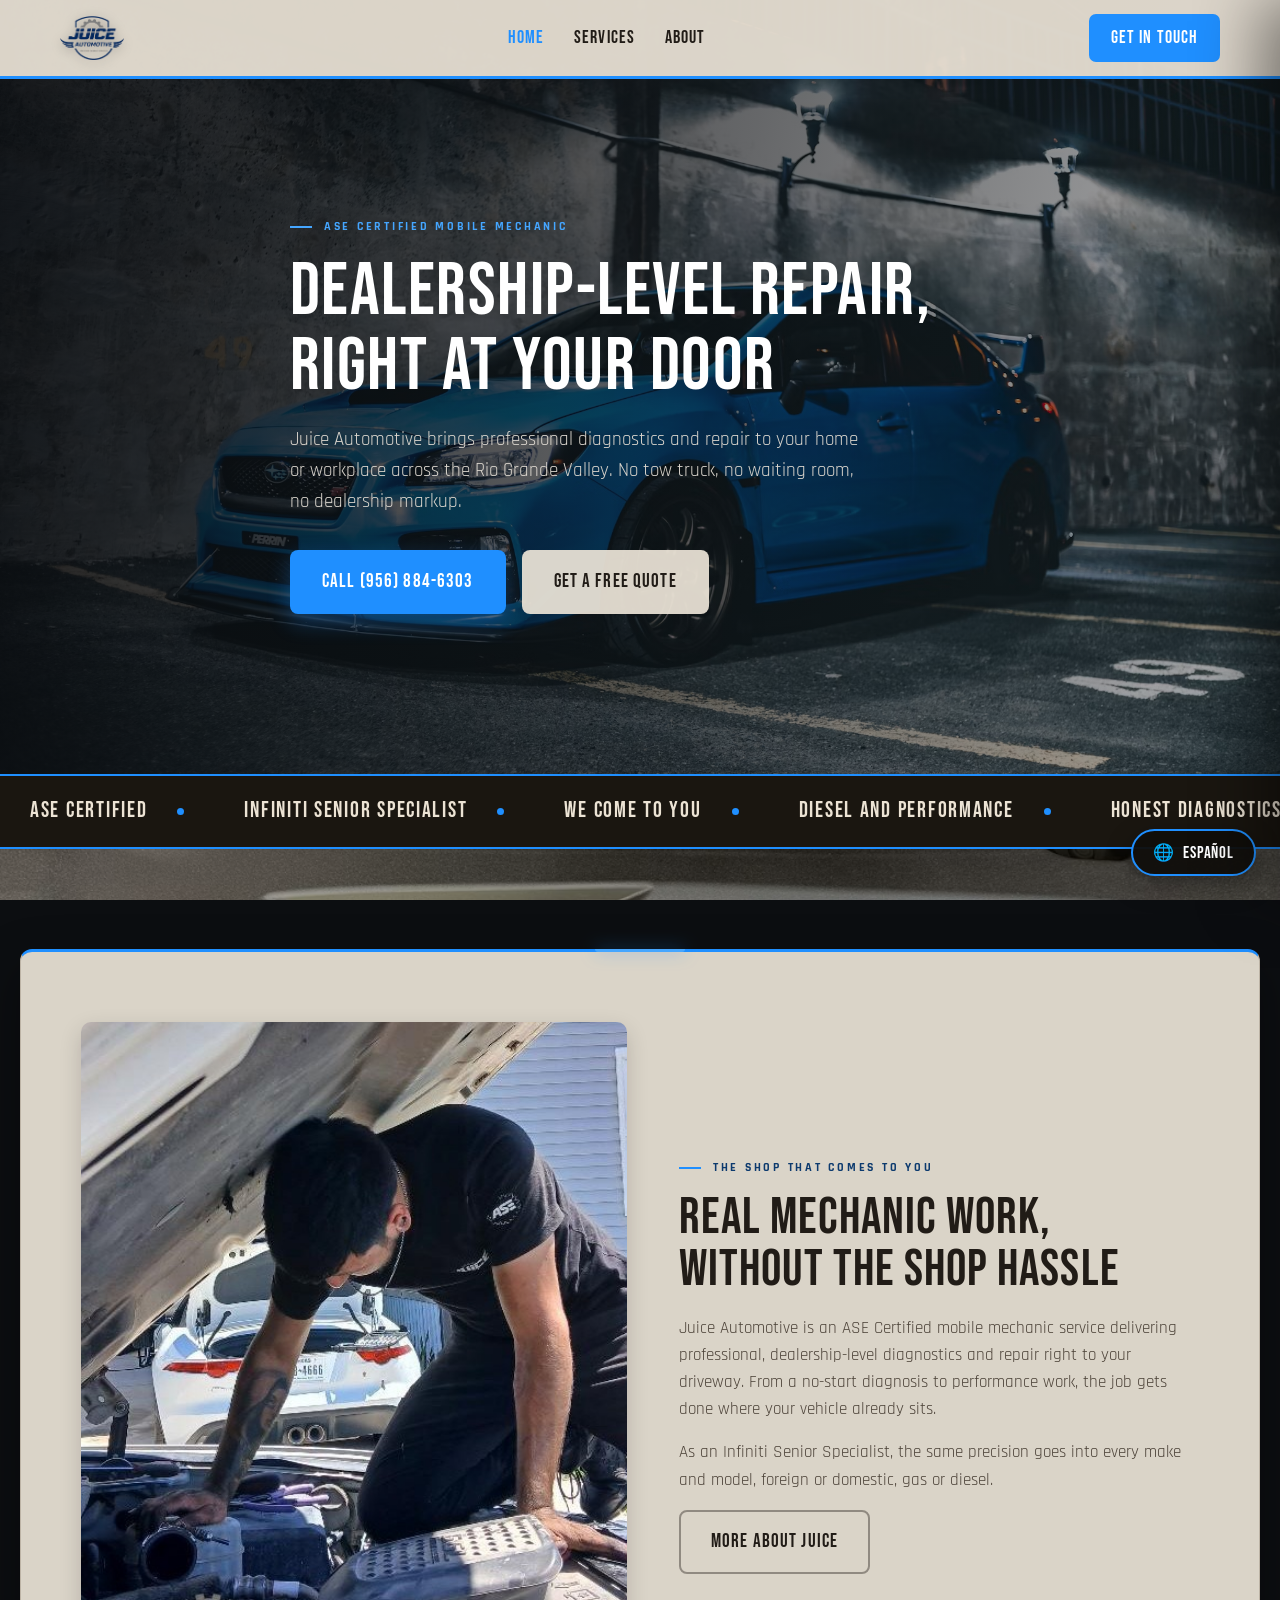
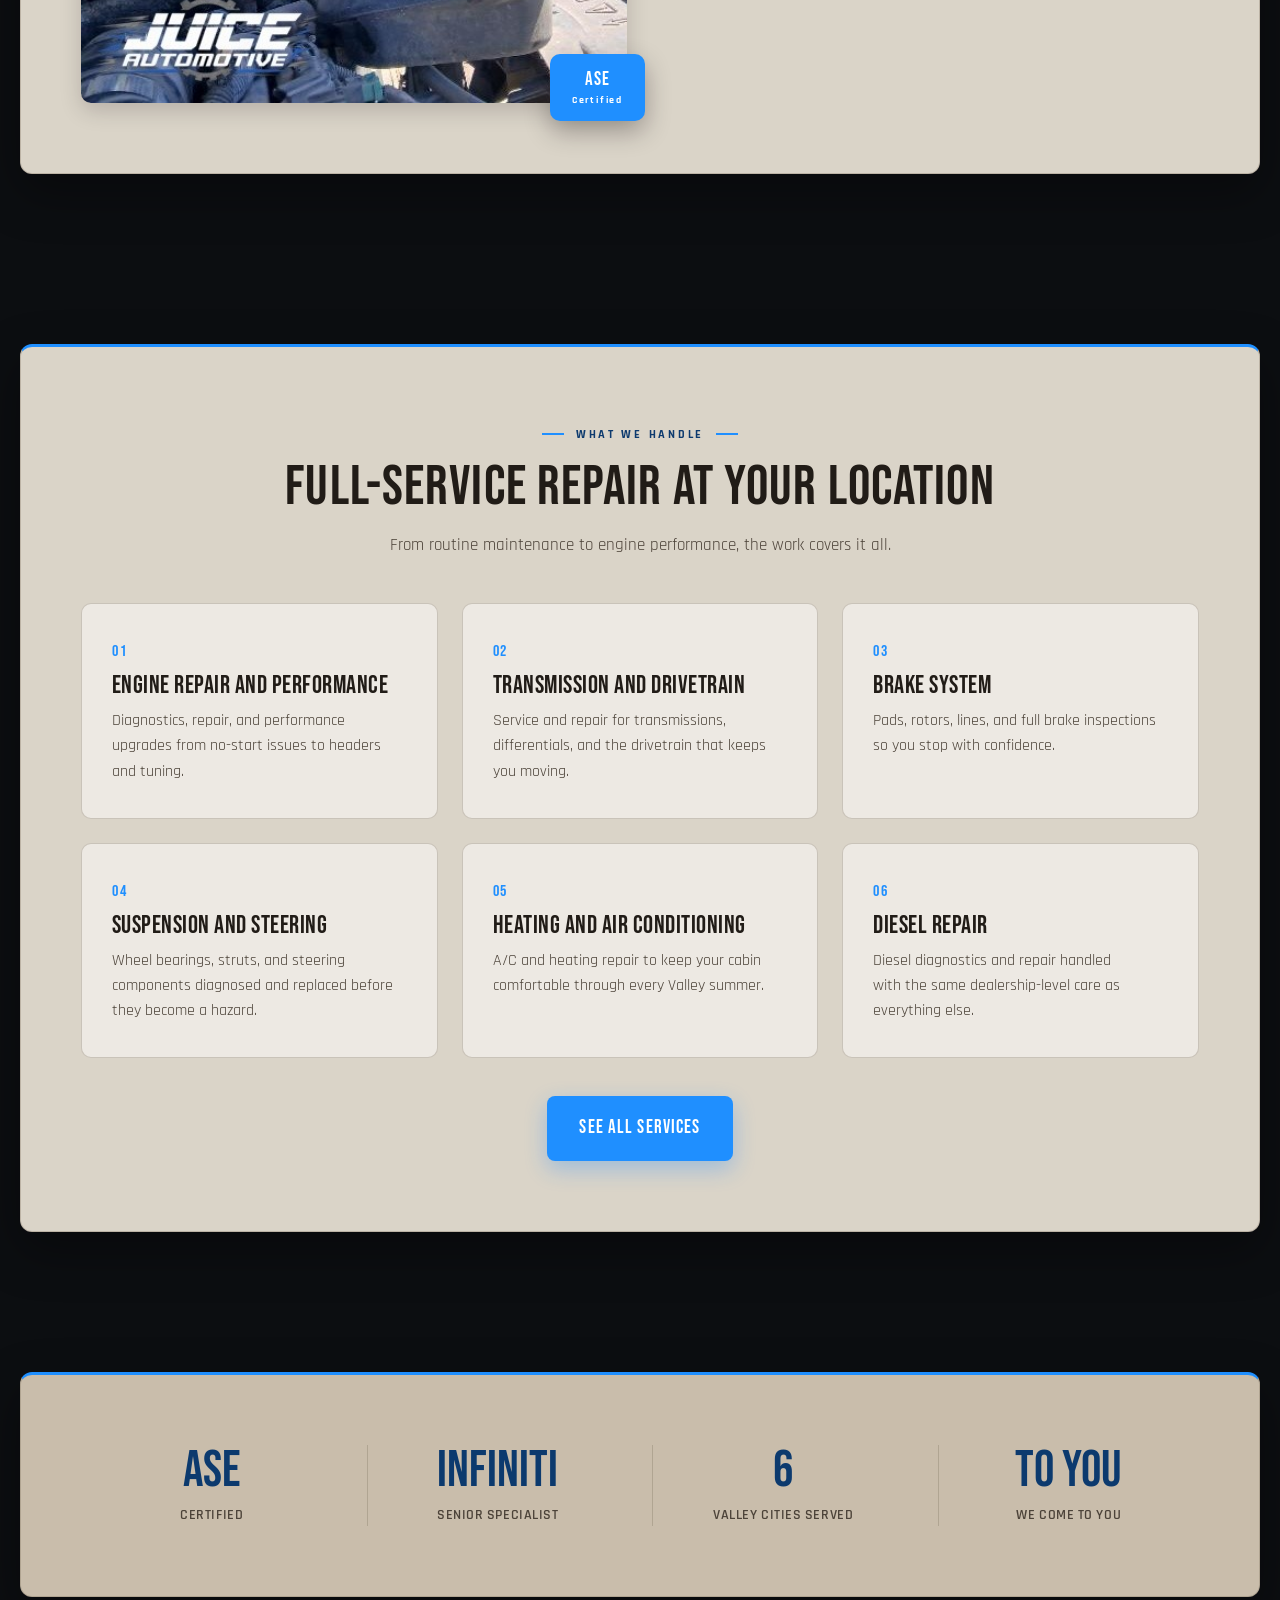
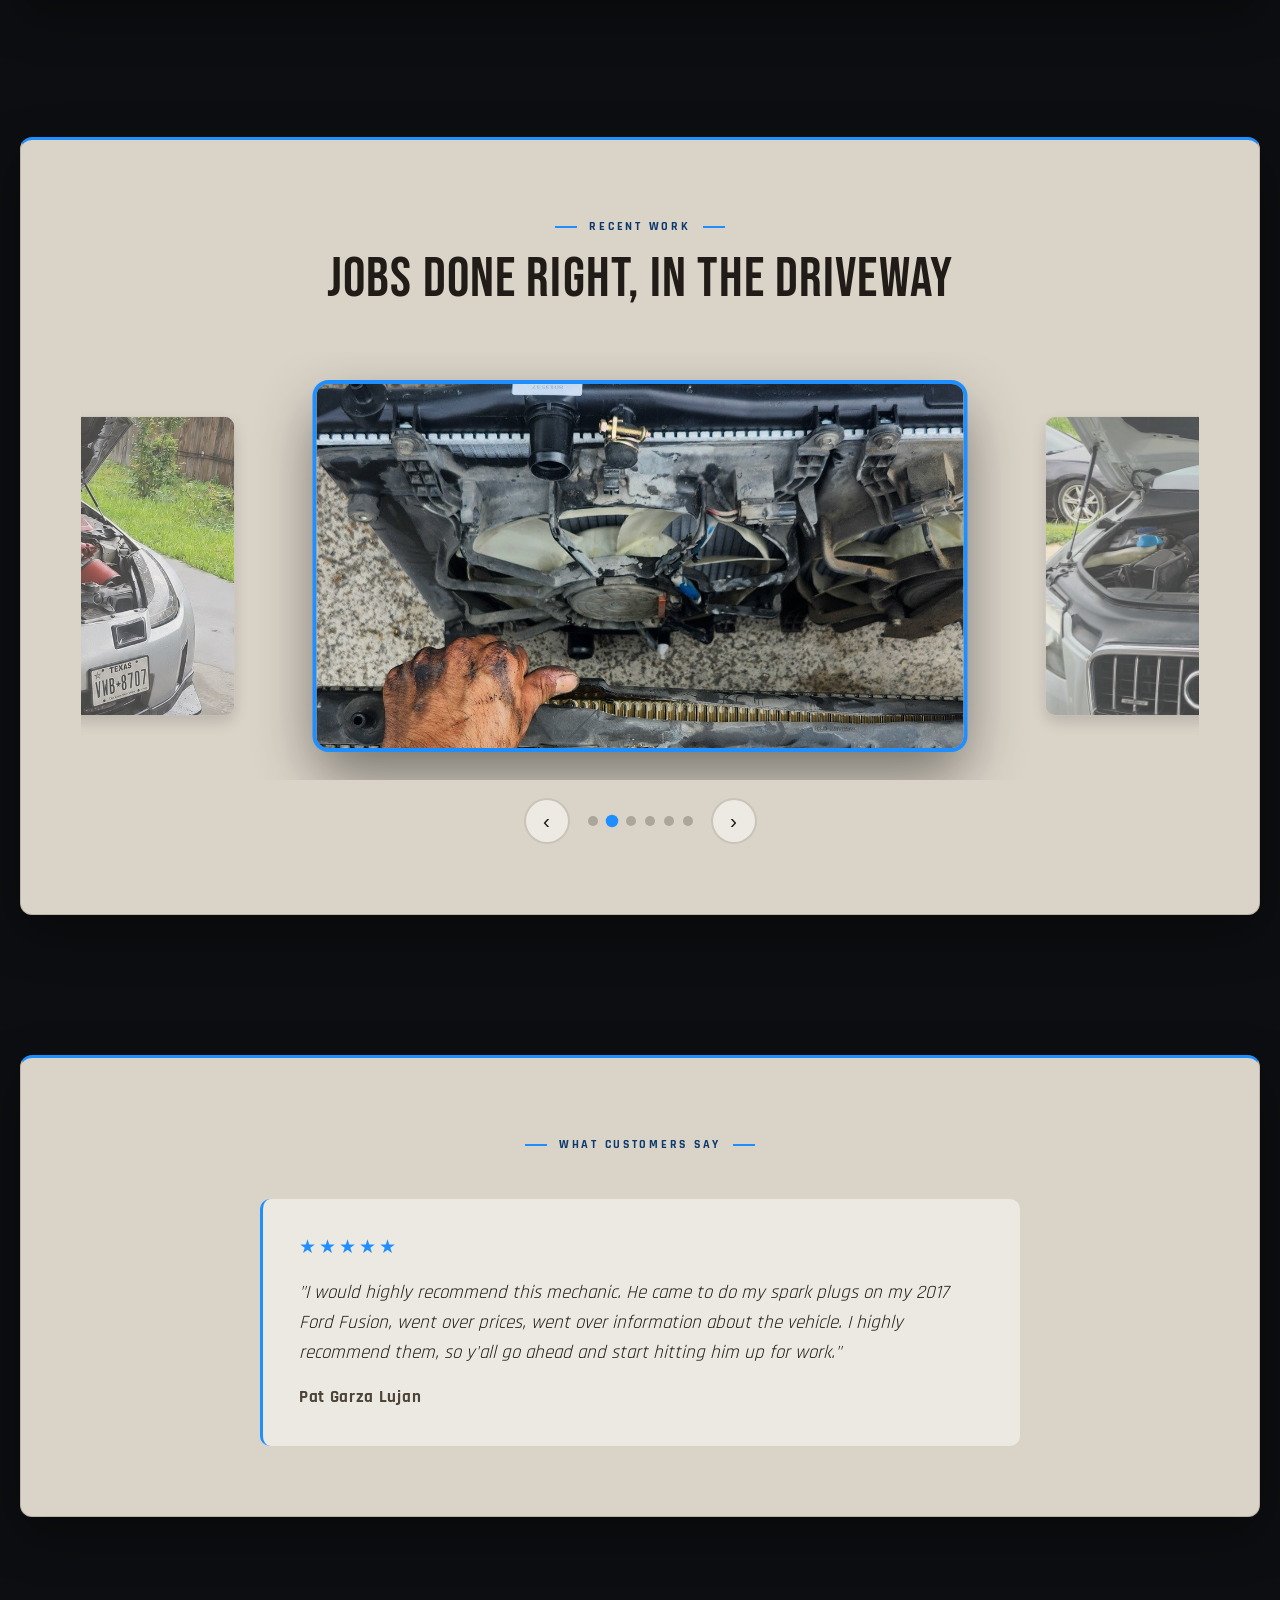
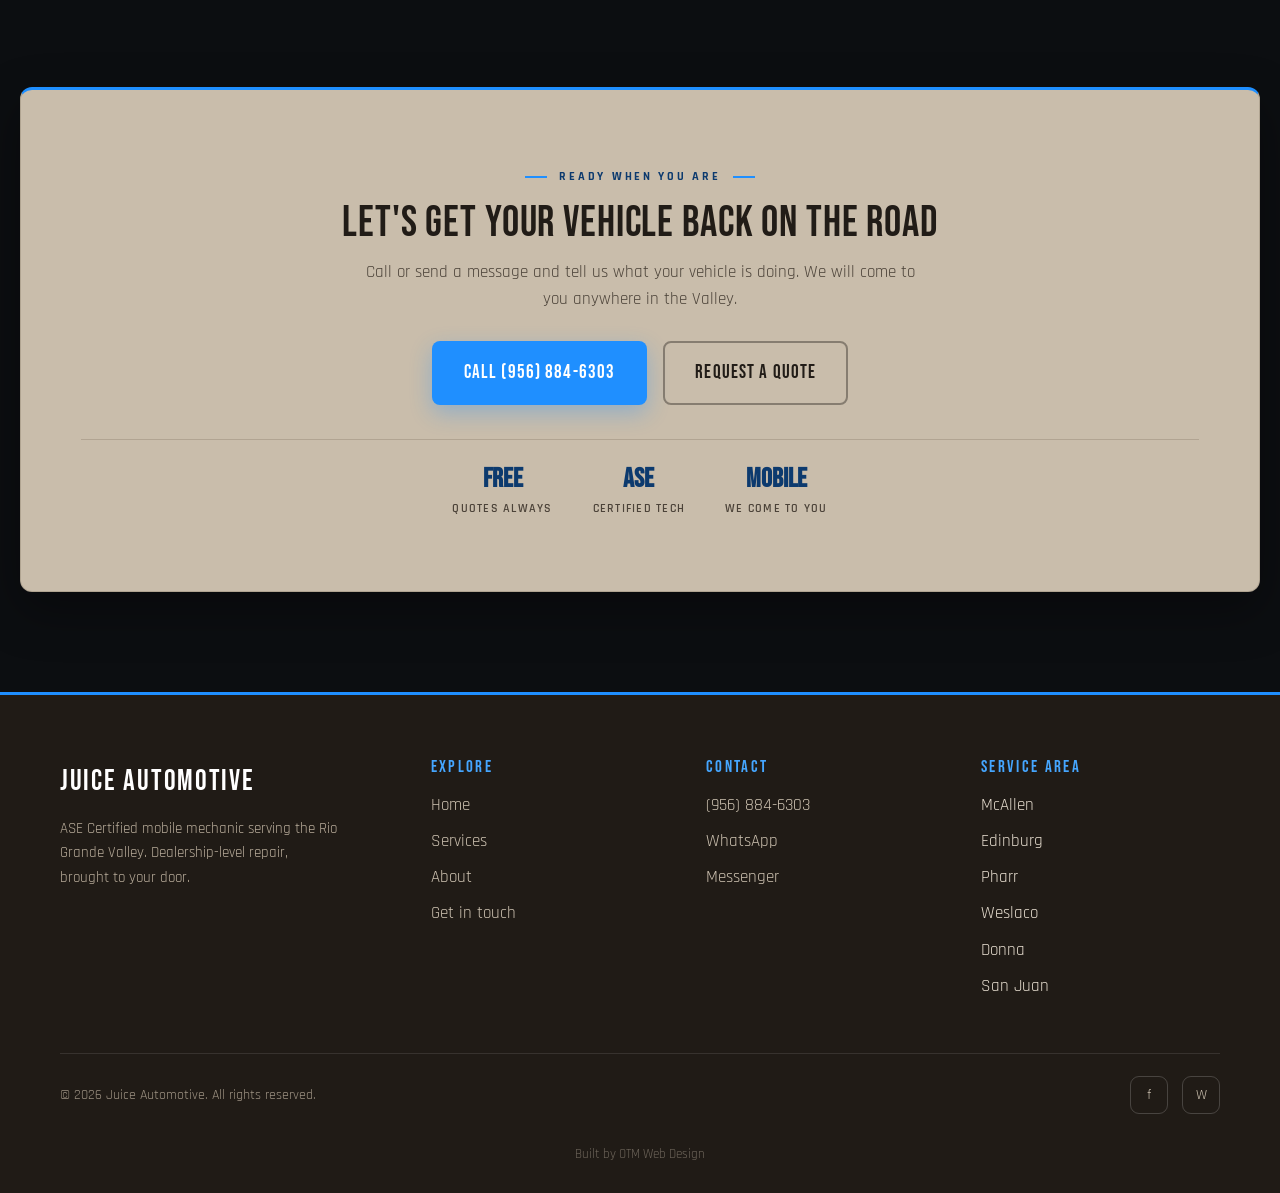
<file: index.html>
<!DOCTYPE html>
<html lang="en">
<head>
  <meta charset="UTF-8" />
  <meta name="viewport" content="width=device-width, initial-scale=1.0" />
  <title>Juice Automotive | ASE Certified Mobile Mechanic | Rio Grande Valley</title>
  <meta name="description" content="ASE Certified mobile mechanic serving the Rio Grande Valley. Dealership-level diagnostics and repair at your home or workplace. We come to you." />
  <link rel="preconnect" href="https://fonts.googleapis.com" />
  <link rel="preconnect" href="https://fonts.gstatic.com" crossorigin />
  <link href="https://fonts.googleapis.com/css2?family=Bebas+Neue&family=Rajdhani:wght@400;500;600;700&display=swap" rel="stylesheet" />
  <link rel="stylesheet" href="styles.css" />
</head>
<body data-page="home">

  <!-- NAV -->
  <nav class="nav">
    <div class="nav-inner">
      <a href="index.html" class="brand">
        <img src="assets/logo.png" alt="Juice Automotive" />
        <span class="brand-text">
          <span class="brand-mark">Juice</span>
          <span class="brand-sub">Automotive</span>
        </span>
      </a>
      <ul class="nav-links">
        <li><a href="index.html" data-nav="home" data-en="Home" data-es="Inicio">Home</a></li>
        <li><a href="services.html" data-nav="services" data-en="Services" data-es="Servicios">Services</a></li>
        <li><a href="about.html" data-nav="about" data-en="About" data-es="Nosotros">About</a></li>
      </ul>
      <a href="book.html" class="nav-cta" data-en="Get in touch" data-es="Contáctenos">Get in touch</a>
      <button class="hamburger" id="hamburger" aria-label="Menu" aria-expanded="false">
        <span></span><span></span><span></span>
      </button>
    </div>
  </nav>

  <!-- MOBILE PANEL -->
  <div class="nav-backdrop" id="navBackdrop"></div>
  <aside class="nav-panel" id="navPanel">
    <a href="index.html" data-en="Home" data-es="Inicio">Home</a>
    <a href="services.html" data-en="Services" data-es="Servicios">Services</a>
    <a href="about.html" data-en="About" data-es="Nosotros">About</a>
    <a href="book.html" class="panel-cta" data-en="Get in touch" data-es="Contáctenos">Get in touch</a>
  </aside>

  <!-- HERO -->
  <header class="hero">
    <div class="container">
      <div class="hero-content">
        <span class="eyebrow" data-en="ASE Certified Mobile Mechanic" data-es="Mecánico Móvil Certificado ASE">ASE Certified Mobile Mechanic</span>
        <h1 data-en="Dealership-Level Repair, Right At Your Door" data-es="Servicio De Concesionario, En Su Propia Puerta">Dealership-Level Repair, Right At Your Door</h1>
        <p data-en="Juice Automotive brings professional diagnostics and repair to your home or workplace across the Rio Grande Valley. No tow truck, no waiting room, no dealership markup." data-es="Juice Automotive lleva diagnóstico y reparación profesional a su hogar o trabajo en todo el Valle del Río Grande. Sin grúa, sin sala de espera, sin sobreprecio de concesionario.">Juice Automotive brings professional diagnostics and repair to your home or workplace across the Rio Grande Valley. No tow truck, no waiting room, no dealership markup.</p>
        <div class="hero-actions">
          <a href="tel:+19568846303" class="btn btn--primary" data-en="Call (956) 884-6303" data-es="Llamar (956) 884-6303">Call (956) 884-6303</a>
          <a href="book.html" class="btn btn--light" data-en="Get a Free Quote" data-es="Cotización Gratis">Get a Free Quote</a>
        </div>
      </div>
    </div>
  </header>

  <!-- MARQUEE -->
  <div class="marquee">
    <div class="marquee-track">
      <span class="marquee-item" data-en="ASE Certified" data-es="Certificado ASE">ASE Certified</span>
      <span class="marquee-item" data-en="Infiniti Senior Specialist" data-es="Especialista Sénior Infiniti">Infiniti Senior Specialist</span>
      <span class="marquee-item" data-en="We Come To You" data-es="Vamos Hacia Usted">We Come To You</span>
      <span class="marquee-item" data-en="Diesel and Performance" data-es="Diésel Y Rendimiento">Diesel and Performance</span>
      <span class="marquee-item" data-en="Honest Diagnostics" data-es="Diagnóstico Honesto">Honest Diagnostics</span>
      <span class="marquee-item" data-en="Serving the Valley" data-es="Servimos El Valle">Serving the Valley</span>
      <!-- duplicate for seamless loop -->
      <span class="marquee-item" data-en="ASE Certified" data-es="Certificado ASE">ASE Certified</span>
      <span class="marquee-item" data-en="Infiniti Senior Specialist" data-es="Especialista Sénior Infiniti">Infiniti Senior Specialist</span>
      <span class="marquee-item" data-en="We Come To You" data-es="Vamos Hacia Usted">We Come To You</span>
      <span class="marquee-item" data-en="Diesel and Performance" data-es="Diésel Y Rendimiento">Diesel and Performance</span>
      <span class="marquee-item" data-en="Honest Diagnostics" data-es="Diagnóstico Honesto">Honest Diagnostics</span>
      <span class="marquee-item" data-en="Serving the Valley" data-es="Servimos El Valle">Serving the Valley</span>
    </div>
  </div>

  <!-- INTRO -->
  <section class="section">
    <div class="frame frame--tab intro-grid">
      <div class="intro-media">
        <img src="assets/about-main.jpg" alt="Juice Automotive at work" />
        <div class="intro-badge">ASE<span data-en="Certified" data-es="Certificado">Certified</span></div>
      </div>
      <div class="intro-copy">
        <span class="eyebrow" data-en="The Shop That Comes To You" data-es="El Taller Que Va Hacia Usted">The Shop That Comes To You</span>
        <h2 data-en="Real Mechanic Work, Without The Shop Hassle" data-es="Trabajo De Mecánico Real, Sin La Molestia Del Taller">Real Mechanic Work, Without The Shop Hassle</h2>
        <p data-en="Juice Automotive is an ASE Certified mobile mechanic service delivering professional, dealership-level diagnostics and repair right to your driveway. From a no-start diagnosis to performance work, the job gets done where your vehicle already sits." data-es="Juice Automotive es un servicio de mecánico móvil Certificado ASE que ofrece diagnóstico y reparación profesional, a nivel de concesionario, directamente en su cochera. Desde un diagnóstico de no arranque hasta trabajo de rendimiento, el trabajo se hace donde ya está su vehículo.">Juice Automotive is an ASE Certified mobile mechanic service delivering professional, dealership-level diagnostics and repair right to your driveway. From a no-start diagnosis to performance work, the job gets done where your vehicle already sits.</p>
        <p data-en="As an Infiniti Senior Specialist, the same precision goes into every make and model, foreign or domestic, gas or diesel." data-es="Como Especialista Sénior de Infiniti, la misma precisión se aplica a cada marca y modelo, importado o nacional, de gasolina o diésel.">As an Infiniti Senior Specialist, the same precision goes into every make and model, foreign or domestic, gas or diesel.</p>
        <a href="about.html" class="btn btn--ghost" data-en="More About Juice" data-es="Más Sobre Juice">More About Juice</a>
      </div>
    </div>
  </section>

  <!-- SERVICES PREVIEW -->
  <section class="section section--tight">
    <div class="frame">
      <div class="section-head center">
        <span class="eyebrow eyebrow--center" data-en="What We Handle" data-es="Lo Que Atendemos">What We Handle</span>
        <h2 data-en="Full-Service Repair At Your Location" data-es="Reparación Completa En Su Ubicación">Full-Service Repair At Your Location</h2>
        <p data-en="From routine maintenance to engine performance, the work covers it all." data-es="Desde mantenimiento de rutina hasta rendimiento del motor, el trabajo lo cubre todo.">From routine maintenance to engine performance, the work covers it all.</p>
      </div>
      <div class="svc-grid">
        <div class="svc-card">
          <span class="svc-num">01</span>
          <h3 data-en="Engine Repair and Performance" data-es="Reparación Y Rendimiento Del Motor">Engine Repair and Performance</h3>
          <p data-en="Diagnostics, repair, and performance upgrades from no-start issues to headers and tuning." data-es="Diagnóstico, reparación y mejoras de rendimiento, desde problemas de no arranque hasta múltiples de escape y afinación.">Diagnostics, repair, and performance upgrades from no-start issues to headers and tuning.</p>
        </div>
        <div class="svc-card">
          <span class="svc-num">02</span>
          <h3 data-en="Transmission and Drivetrain" data-es="Transmisión Y Tren Motriz">Transmission and Drivetrain</h3>
          <p data-en="Service and repair for transmissions, differentials, and the drivetrain that keeps you moving." data-es="Servicio y reparación de transmisiones, diferenciales y el tren motriz que lo mantiene en movimiento.">Service and repair for transmissions, differentials, and the drivetrain that keeps you moving.</p>
        </div>
        <div class="svc-card">
          <span class="svc-num">03</span>
          <h3 data-en="Brake System" data-es="Sistema De Frenos">Brake System</h3>
          <p data-en="Pads, rotors, lines, and full brake inspections so you stop with confidence." data-es="Balatas, discos, líneas e inspecciones completas de frenos para que se detenga con confianza.">Pads, rotors, lines, and full brake inspections so you stop with confidence.</p>
        </div>
        <div class="svc-card">
          <span class="svc-num">04</span>
          <h3 data-en="Suspension and Steering" data-es="Suspensión Y Dirección">Suspension and Steering</h3>
          <p data-en="Wheel bearings, struts, and steering components diagnosed and replaced before they become a hazard." data-es="Baleros, amortiguadores y componentes de dirección diagnosticados y reemplazados antes de que sean un peligro.">Wheel bearings, struts, and steering components diagnosed and replaced before they become a hazard.</p>
        </div>
        <div class="svc-card">
          <span class="svc-num">05</span>
          <h3 data-en="Heating and Air Conditioning" data-es="Calefacción Y Aire Acondicionado">Heating and Air Conditioning</h3>
          <p data-en="A/C and heating repair to keep your cabin comfortable through every Valley summer." data-es="Reparación de aire acondicionado y calefacción para mantener su cabina cómoda en cada verano del Valle.">A/C and heating repair to keep your cabin comfortable through every Valley summer.</p>
        </div>
        <div class="svc-card">
          <span class="svc-num">06</span>
          <h3 data-en="Diesel Repair" data-es="Reparación Diésel">Diesel Repair</h3>
          <p data-en="Diesel diagnostics and repair handled with the same dealership-level care as everything else." data-es="Diagnóstico y reparación diésel atendidos con el mismo cuidado de nivel concesionario que todo lo demás.">Diesel diagnostics and repair handled with the same dealership-level care as everything else.</p>
        </div>
      </div>
      <div style="text-align:center; margin-top:38px;">
        <a href="services.html" class="btn btn--primary" data-en="See All Services" data-es="Ver Todos Los Servicios">See All Services</a>
      </div>
    </div>
  </section>

  <!-- STATS -->
  <section class="section section--tight">
    <div class="frame frame--deep">
      <div class="stats-grid">
        <div class="stat">
          <div class="stat-num">ASE</div>
          <div class="stat-label" data-en="Certified" data-es="Certificado">Certified</div>
        </div>
        <div class="stat">
          <div class="stat-num" data-en="Infiniti" data-es="Infiniti">Infiniti</div>
          <div class="stat-label" data-en="Senior Specialist" data-es="Especialista Sénior">Senior Specialist</div>
        </div>
        <div class="stat">
          <div class="stat-num">6</div>
          <div class="stat-label" data-en="Valley Cities Served" data-es="Ciudades Del Valle">Valley Cities Served</div>
        </div>
        <div class="stat">
          <div class="stat-num" data-en="To You" data-es="A Usted">To You</div>
          <div class="stat-label" data-en="We Come To You" data-es="Vamos Hacia Usted">We Come To You</div>
        </div>
      </div>
    </div>
  </section>

  <!-- GALLERY CAROUSEL -->
  <section class="section section--tight">
    <div class="frame">
      <div class="section-head center">
        <span class="eyebrow eyebrow--center" data-en="Recent Work" data-es="Trabajo Reciente">Recent Work</span>
        <h2 data-en="Jobs Done Right, In The Driveway" data-es="Trabajos Bien Hechos, En La Cochera">Jobs Done Right, In The Driveway</h2>
      </div>
      <div class="gallery-carousel">
        <div class="carousel-viewport">
          <div class="carousel-track">
            <div class="carousel-slide is-active">
              <figure>
                <img src="assets/gallery-1.jpg" alt="Chevy S10 no-start diagnosis" />
              </figure>
            </div>
            <div class="carousel-slide">
              <figure>
                <img src="assets/gallery-2.jpg" alt="Ford F-150 pinion seal replacement" />
              </figure>
            </div>
            <div class="carousel-slide">
              <figure>
                <img src="assets/gallery-3.jpg" alt="Mazda CX-9 wheel bearing replacement" />
              </figure>
            </div>
            <div class="carousel-slide">
              <figure>
                <img src="assets/gallery-4.jpg" alt="Nissan 350Z performance headers" />
              </figure>
            </div>
            <div class="carousel-slide">
              <figure>
                <img src="assets/gallery-5.jpg" alt="Mobile mechanic service" />
              </figure>
            </div>
            <div class="carousel-slide">
              <figure>
                <img src="assets/gallery-6.jpg" alt="Engine work" />
              </figure>
            </div>
          </div>
        </div>
        <div class="carousel-nav">
          <button class="carousel-btn carousel-prev" aria-label="Previous">&#8249;</button>
          <div class="carousel-dots"></div>
          <button class="carousel-btn carousel-next" aria-label="Next">&#8250;</button>
        </div>
      </div>
    </div>
  </section>

  <!-- REVIEW -->
  <section class="section section--tight">
    <div class="frame">
      <div class="section-head center">
        <span class="eyebrow eyebrow--center" data-en="What Customers Say" data-es="Lo Que Dicen Los Clientes">What Customers Say</span>
      </div>
      <div class="review-card">
        <div class="review-stars">&#9733;&#9733;&#9733;&#9733;&#9733;</div>
        <blockquote>"I would highly recommend this mechanic. He came to do my spark plugs on my 2017 Ford Fusion, went over prices, went over information about the vehicle. I highly recommend them, so y'all go ahead and start hitting him up for work."</blockquote>
        <cite>Pat Garza Lujan</cite>
      </div>
    </div>
  </section>

  <!-- CTA STRIP -->
  <section class="section cta">
    <div class="frame frame--deep">
      <span class="eyebrow eyebrow--center" data-en="Ready When You Are" data-es="Listos Cuando Usted Quiera">Ready When You Are</span>
      <h2 data-en="Let's Get Your Vehicle Back On The Road" data-es="Pongamos Su Vehículo De Vuelta En El Camino">Let's Get Your Vehicle Back On The Road</h2>
      <p data-en="Call or send a message and tell us what your vehicle is doing. We will come to you anywhere in the Valley." data-es="Llame o envíe un mensaje y díganos qué está haciendo su vehículo. Vamos hacia usted en cualquier parte del Valle.">Call or send a message and tell us what your vehicle is doing. We will come to you anywhere in the Valley.</p>
      <div class="cta-actions">
        <a href="tel:+19568846303" class="btn btn--primary" data-en="Call (956) 884-6303" data-es="Llamar (956) 884-6303">Call (956) 884-6303</a>
        <a href="book.html" class="btn btn--ghost" data-en="Request a Quote" data-es="Pedir Cotización">Request a Quote</a>
      </div>
      <div class="cta-trust">
        <div><strong data-en="Free" data-es="Gratis">Free</strong><span data-en="Quotes Always" data-es="Cotizaciones Siempre">Quotes Always</span></div>
        <div><strong>ASE</strong><span data-en="Certified Tech" data-es="Técnico Certificado">Certified Tech</span></div>
        <div><strong data-en="Mobile" data-es="Móvil">Mobile</strong><span data-en="We Come To You" data-es="Vamos Hacia Usted">We Come To You</span></div>
      </div>
    </div>
  </section>

  <!-- FOOTER -->
  <footer class="footer">
    <div class="container">
      <div class="footer-grid">
        <div class="footer-brand">
          <span class="brand-mark">Juice Automotive</span>
          <p data-en="ASE Certified mobile mechanic serving the Rio Grande Valley. Dealership-level repair, brought to your door." data-es="Mecánico móvil Certificado ASE al servicio del Valle del Río Grande. Reparación de nivel concesionario, llevada a su puerta.">ASE Certified mobile mechanic serving the Rio Grande Valley. Dealership-level repair, brought to your door.</p>
        </div>
        <div>
          <h4 data-en="Explore" data-es="Explorar">Explore</h4>
          <ul>
            <li><a href="index.html" data-en="Home" data-es="Inicio">Home</a></li>
            <li><a href="services.html" data-en="Services" data-es="Servicios">Services</a></li>
            <li><a href="about.html" data-en="About" data-es="Nosotros">About</a></li>
            <li><a href="book.html" data-en="Get in touch" data-es="Contáctenos">Get in touch</a></li>
          </ul>
        </div>
        <div>
          <h4 data-en="Contact" data-es="Contacto">Contact</h4>
          <div class="footer-contact">
            <div><a href="tel:+19568846303">(956) 884-6303</a></div>
            <div><a href="https://wa.me/19568846303" data-en="WhatsApp" data-es="WhatsApp">WhatsApp</a></div>
            <div><a href="https://m.me/JuiceAutomotive" data-en="Messenger" data-es="Messenger">Messenger</a></div>
          </div>
        </div>
        <div>
          <h4 data-en="Service Area" data-es="Área De Servicio">Service Area</h4>
          <ul>
            <li>McAllen</li>
            <li>Edinburg</li>
            <li>Pharr</li>
            <li>Weslaco</li>
            <li>Donna</li>
            <li>San Juan</li>
          </ul>
        </div>
      </div>
      <div class="footer-bottom">
        <span>&copy; 2026 Juice Automotive. <span data-en="All rights reserved." data-es="Todos los derechos reservados.">All rights reserved.</span></span>
        <div class="footer-social">
          <a href="https://facebook.com/JuiceAutomotive" aria-label="Facebook">f</a>
          <a href="https://wa.me/19568846303" aria-label="WhatsApp">W</a>
        </div>
      </div>
      <div class="footer-bottom" style="border-top:none; margin-top:8px; justify-content:center;">
        <span class="otm-credit"><a href="https://otm-designs.com">Built by OTM Web Design</a></span>
      </div>
    </div>
  </footer>

  <!-- LANGUAGE TOGGLE -->
  <button class="lang-toggle" id="langToggle" aria-label="Switch language">
    <span aria-hidden="true">&#127760;</span><span class="lang-label">Español</span>
  </button>

  <!-- STICKY MOBILE CALL BAR -->
  <a href="tel:+19568846303" class="call-bar" data-en="Call Juice Now" data-es="Llamar A Juice Ahora">Call Juice Now</a>

  <script src="script.js"></script>
</body>
</html>
</file>
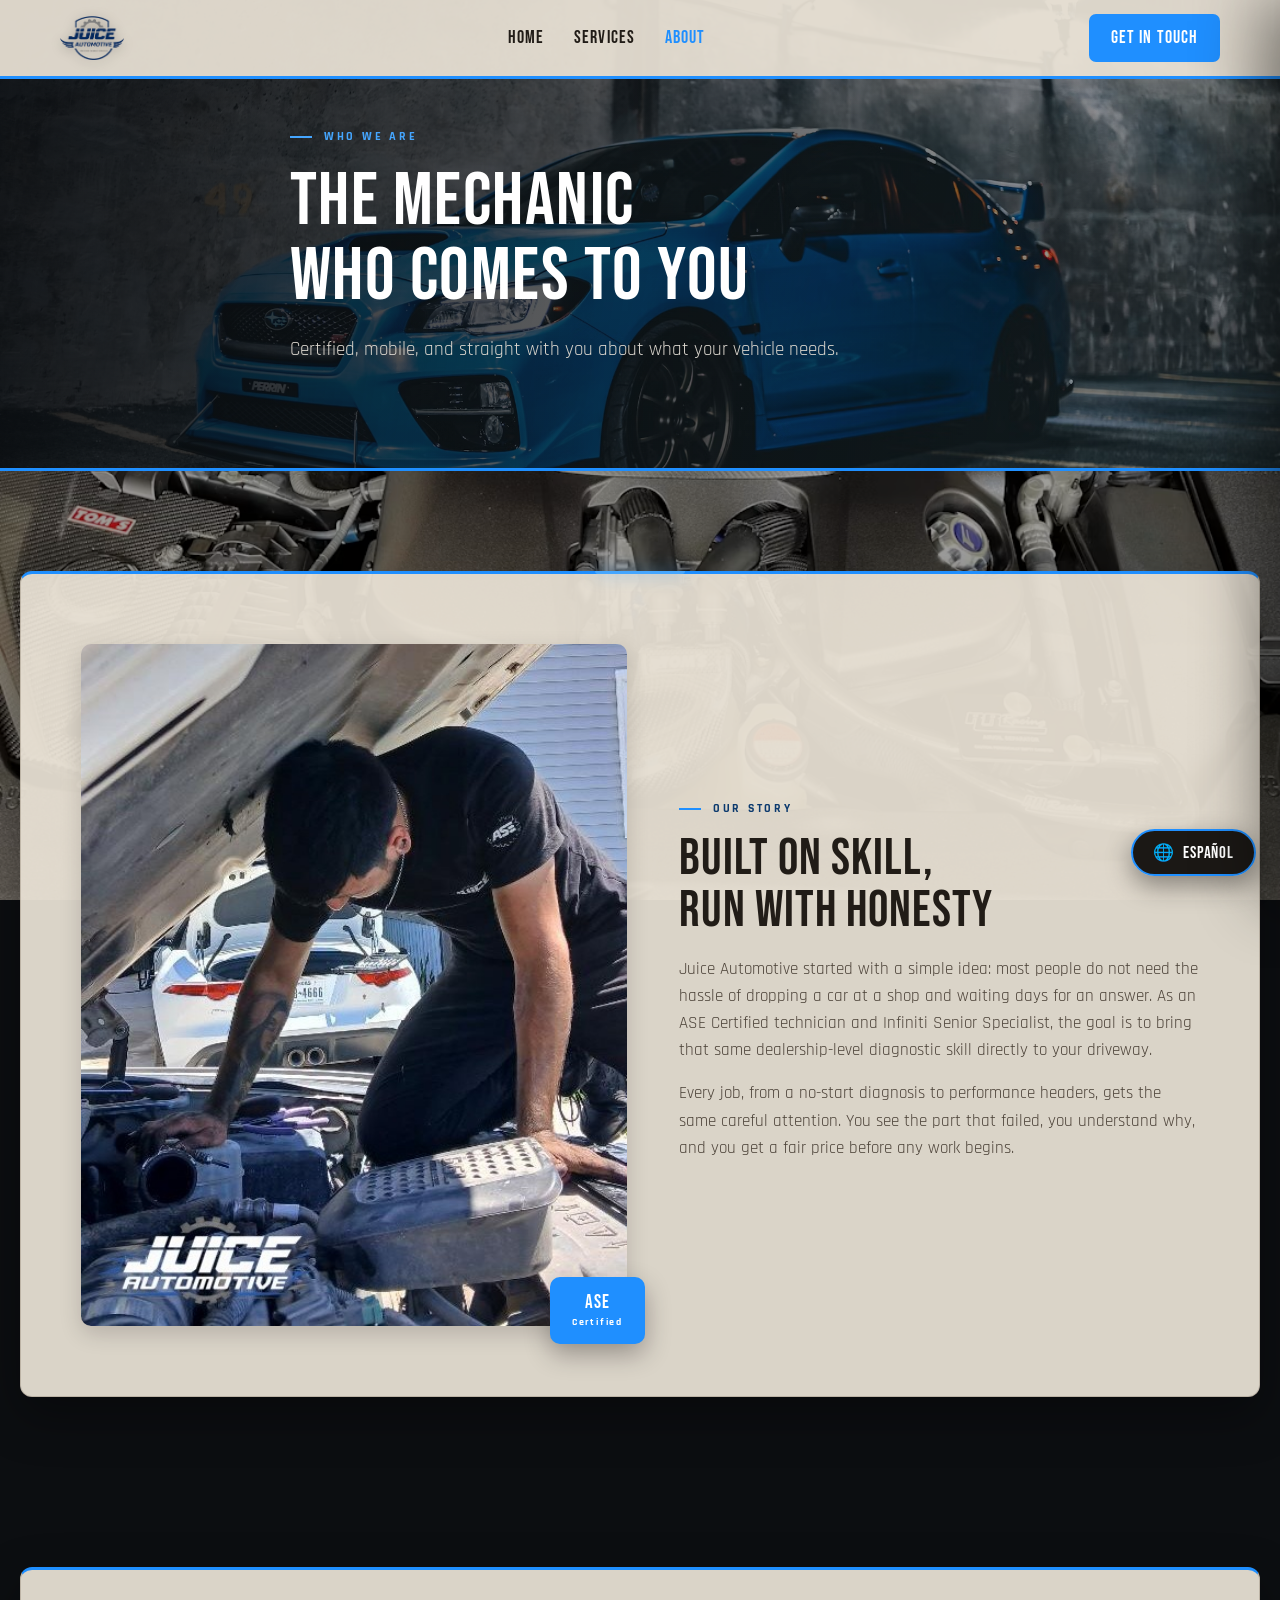
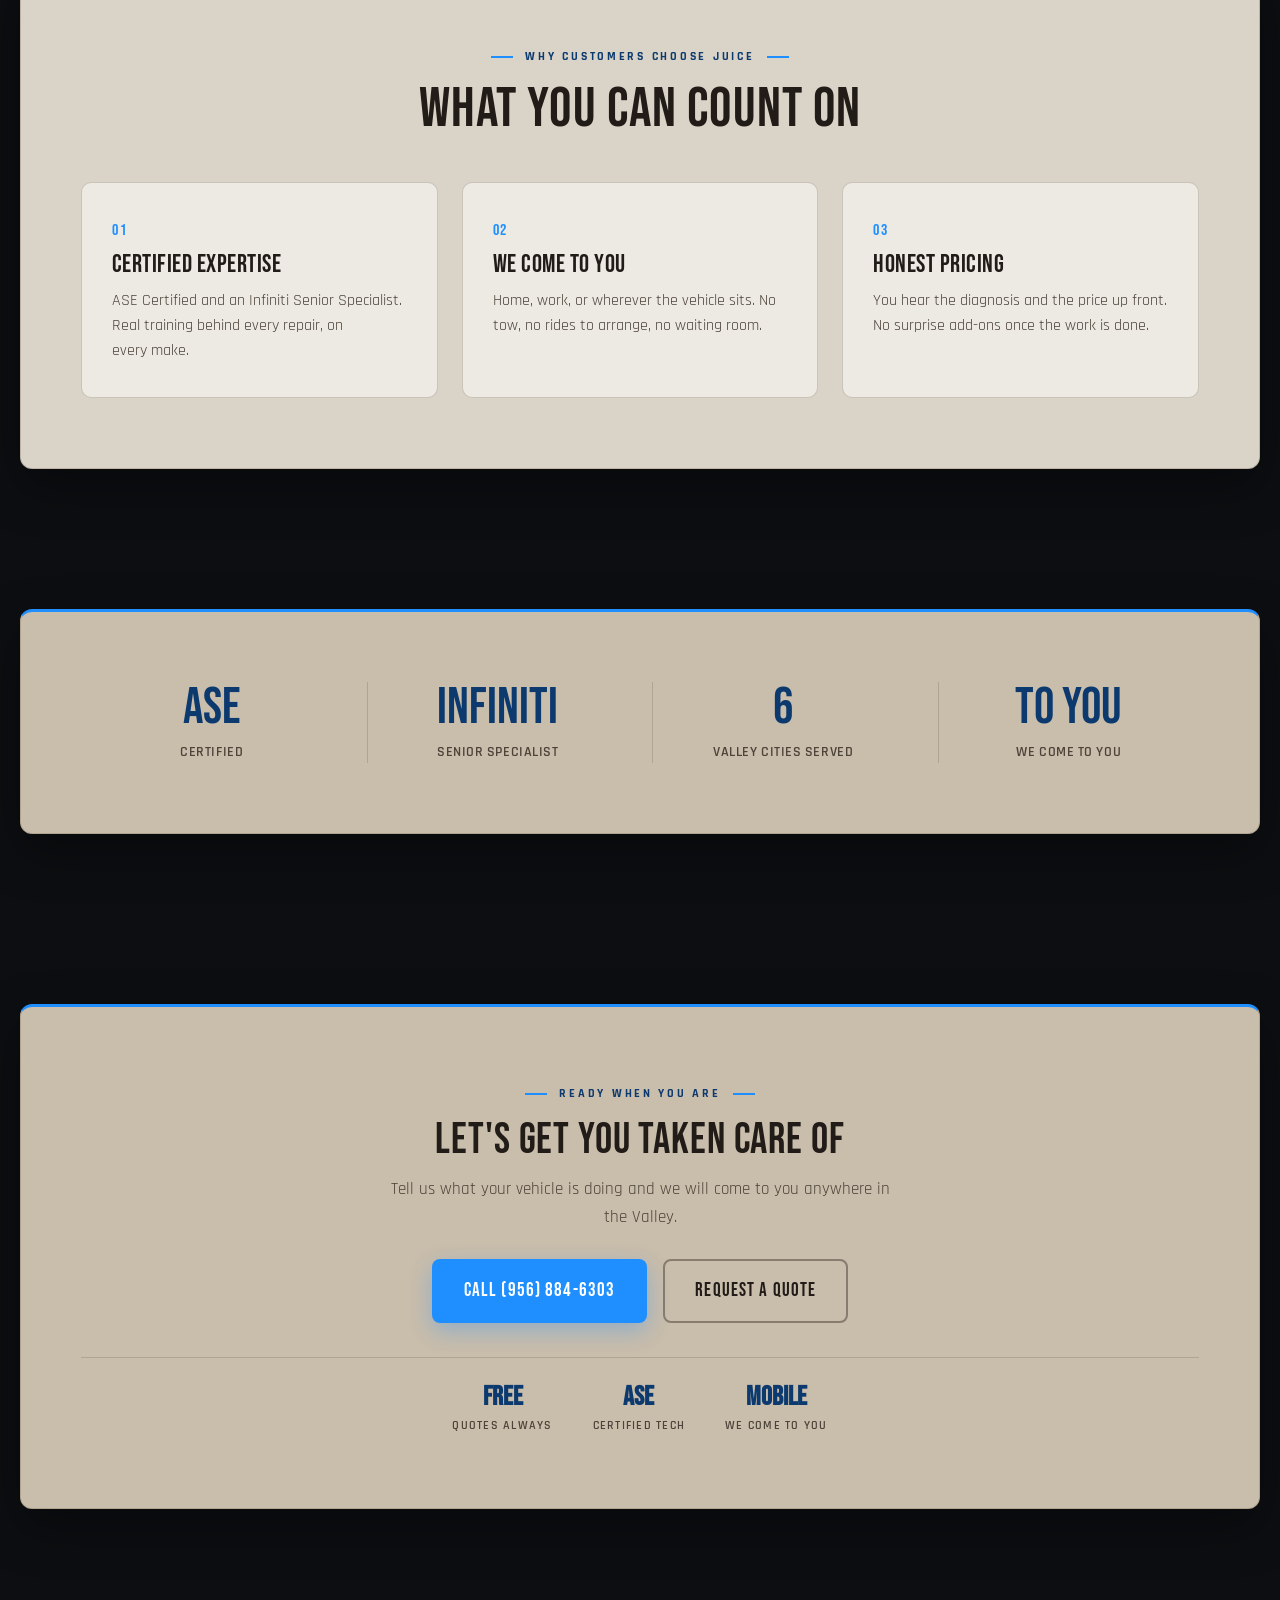
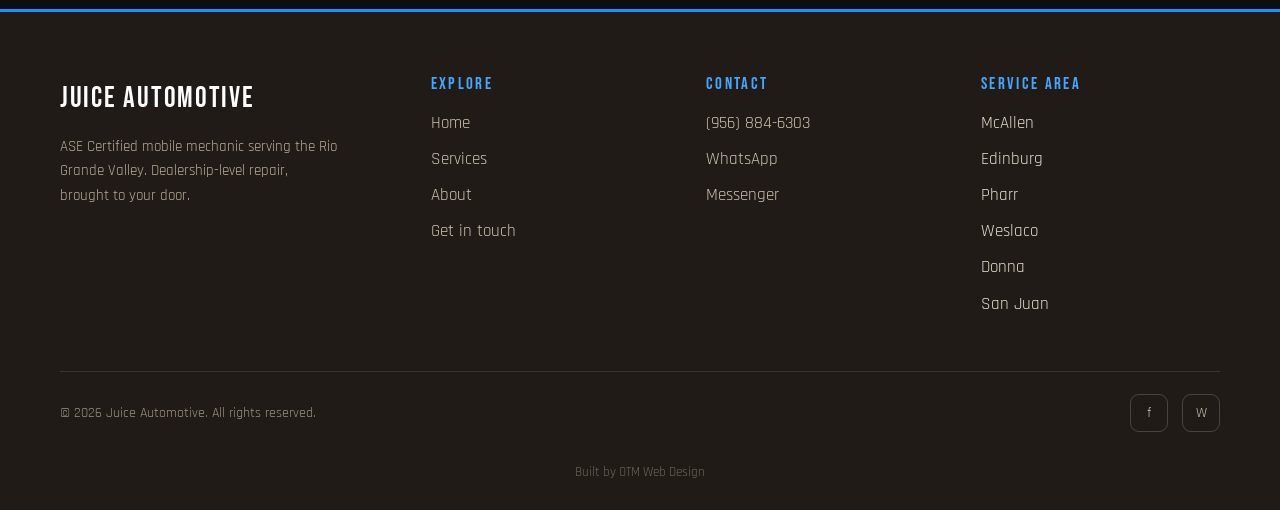
<file: about.html>
<!DOCTYPE html>
<html lang="en">
<head>
  <meta charset="UTF-8" />
  <meta name="viewport" content="width=device-width, initial-scale=1.0" />
  <title>About | Juice Automotive | ASE Certified Mobile Mechanic</title>
  <meta name="description" content="Juice Automotive is an ASE Certified mobile mechanic and Infiniti Senior Specialist bringing dealership-level repair to the Rio Grande Valley." />
  <link rel="preconnect" href="https://fonts.googleapis.com" />
  <link rel="preconnect" href="https://fonts.gstatic.com" crossorigin />
  <link href="https://fonts.googleapis.com/css2?family=Bebas+Neue&family=Rajdhani:wght@400;500;600;700&display=swap" rel="stylesheet" />
  <link rel="stylesheet" href="styles.css" />
</head>
<body data-page="about">

  <nav class="nav">
    <div class="nav-inner">
      <a href="index.html" class="brand">
        <img src="assets/logo.png" alt="Juice Automotive" />
        <span class="brand-text">
          <span class="brand-mark">Juice</span>
          <span class="brand-sub">Automotive</span>
        </span>
      </a>
      <ul class="nav-links">
        <li><a href="index.html" data-nav="home" data-en="Home" data-es="Inicio">Home</a></li>
        <li><a href="services.html" data-nav="services" data-en="Services" data-es="Servicios">Services</a></li>
        <li><a href="about.html" data-nav="about" data-en="About" data-es="Nosotros">About</a></li>
      </ul>
      <a href="book.html" class="nav-cta" data-en="Get in touch" data-es="Contáctenos">Get in touch</a>
      <button class="hamburger" id="hamburger" aria-label="Menu" aria-expanded="false">
        <span></span><span></span><span></span>
      </button>
    </div>
  </nav>

  <div class="nav-backdrop" id="navBackdrop"></div>
  <aside class="nav-panel" id="navPanel">
    <a href="index.html" data-en="Home" data-es="Inicio">Home</a>
    <a href="services.html" data-en="Services" data-es="Servicios">Services</a>
    <a href="about.html" data-en="About" data-es="Nosotros">About</a>
    <a href="book.html" class="panel-cta" data-en="Get in touch" data-es="Contáctenos">Get in touch</a>
  </aside>

  <header class="hero hero--page">
    <div class="container">
      <div class="hero-content">
        <span class="eyebrow" data-en="Who We Are" data-es="Quiénes Somos">Who We Are</span>
        <h1 data-en="The Mechanic Who Comes To You" data-es="El Mecánico Que Va Hacia Usted">The Mechanic Who Comes To You</h1>
        <p data-en="Certified, mobile, and straight with you about what your vehicle needs." data-es="Certificado, móvil y honesto con usted sobre lo que necesita su vehículo.">Certified, mobile, and straight with you about what your vehicle needs.</p>
      </div>
    </div>
  </header>

  <!-- STORY -->
  <section class="section">
    <div class="frame frame--tab intro-grid">
      <div class="intro-media">
        <img src="assets/about-main.jpg" alt="Juice Automotive" />
        <div class="intro-badge">ASE<span data-en="Certified" data-es="Certificado">Certified</span></div>
      </div>
      <div class="intro-copy">
        <span class="eyebrow" data-en="Our Story" data-es="Nuestra Historia">Our Story</span>
        <h2 data-en="Built On Skill, Run With Honesty" data-es="Construido Con Habilidad, Operado Con Honestidad">Built On Skill, Run With Honesty</h2>
        <p data-en="Juice Automotive started with a simple idea: most people do not need the hassle of dropping a car at a shop and waiting days for an answer. As an ASE Certified technician and Infiniti Senior Specialist, the goal is to bring that same dealership-level diagnostic skill directly to your driveway." data-es="Juice Automotive nació de una idea simple: la mayoría de las personas no necesitan la molestia de dejar el carro en un taller y esperar días por una respuesta. Como técnico Certificado ASE y Especialista Sénior de Infiniti, la meta es llevar esa misma habilidad de diagnóstico de nivel concesionario directamente a su cochera.">Juice Automotive started with a simple idea: most people do not need the hassle of dropping a car at a shop and waiting days for an answer. As an ASE Certified technician and Infiniti Senior Specialist, the goal is to bring that same dealership-level diagnostic skill directly to your driveway.</p>
        <p data-en="Every job, from a no-start diagnosis to performance headers, gets the same careful attention. You see the part that failed, you understand why, and you get a fair price before any work begins." data-es="Cada trabajo, desde un diagnóstico de no arranque hasta múltiples de escape de rendimiento, recibe la misma atención cuidadosa. Usted ve la pieza que falló, entiende por qué, y recibe un precio justo antes de comenzar cualquier trabajo.">Every job, from a no-start diagnosis to performance headers, gets the same careful attention. You see the part that failed, you understand why, and you get a fair price before any work begins.</p>
      </div>
    </div>
  </section>

  <!-- VALUES -->
  <section class="section section--tight">
    <div class="frame">
      <div class="section-head center">
        <span class="eyebrow eyebrow--center" data-en="Why Customers Choose Juice" data-es="Por Qué Los Clientes Eligen A Juice">Why Customers Choose Juice</span>
        <h2 data-en="What You Can Count On" data-es="Con Lo Que Puede Contar">What You Can Count On</h2>
      </div>
      <div class="svc-grid">
        <div class="svc-card">
          <span class="svc-num">01</span>
          <h3 data-en="Certified Expertise" data-es="Experiencia Certificada">Certified Expertise</h3>
          <p data-en="ASE Certified and an Infiniti Senior Specialist. Real training behind every repair, on every make." data-es="Certificado ASE y Especialista Sénior de Infiniti. Capacitación real detrás de cada reparación, en cada marca.">ASE Certified and an Infiniti Senior Specialist. Real training behind every repair, on every make.</p>
        </div>
        <div class="svc-card">
          <span class="svc-num">02</span>
          <h3 data-en="We Come To You" data-es="Vamos Hacia Usted">We Come To You</h3>
          <p data-en="Home, work, or wherever the vehicle sits. No tow, no rides to arrange, no waiting room." data-es="Casa, trabajo o donde sea que esté el vehículo. Sin grúa, sin pedir aventón, sin sala de espera.">Home, work, or wherever the vehicle sits. No tow, no rides to arrange, no waiting room.</p>
        </div>
        <div class="svc-card">
          <span class="svc-num">03</span>
          <h3 data-en="Honest Pricing" data-es="Precios Honestos">Honest Pricing</h3>
          <p data-en="You hear the diagnosis and the price up front. No surprise add-ons once the work is done." data-es="Usted escucha el diagnóstico y el precio por adelantado. Sin cargos sorpresa cuando el trabajo termina.">You hear the diagnosis and the price up front. No surprise add-ons once the work is done.</p>
        </div>
      </div>
    </div>
  </section>

  <!-- STATS -->
  <section class="section section--tight">
    <div class="frame frame--deep">
      <div class="stats-grid">
        <div class="stat"><div class="stat-num">ASE</div><div class="stat-label" data-en="Certified" data-es="Certificado">Certified</div></div>
        <div class="stat"><div class="stat-num">Infiniti</div><div class="stat-label" data-en="Senior Specialist" data-es="Especialista Sénior">Senior Specialist</div></div>
        <div class="stat"><div class="stat-num">6</div><div class="stat-label" data-en="Valley Cities Served" data-es="Ciudades Del Valle">Valley Cities Served</div></div>
        <div class="stat"><div class="stat-num" data-en="To You" data-es="A Usted">To You</div><div class="stat-label" data-en="We Come To You" data-es="Vamos Hacia Usted">We Come To You</div></div>
      </div>
    </div>
  </section>

  <!-- CTA -->
  <section class="section cta">
    <div class="frame frame--deep">
      <span class="eyebrow eyebrow--center" data-en="Ready When You Are" data-es="Listos Cuando Usted Quiera">Ready When You Are</span>
      <h2 data-en="Let's Get You Taken Care Of" data-es="Vamos A Atenderlo">Let's Get You Taken Care Of</h2>
      <p data-en="Tell us what your vehicle is doing and we will come to you anywhere in the Valley." data-es="Díganos qué está haciendo su vehículo y vamos hacia usted en cualquier parte del Valle.">Tell us what your vehicle is doing and we will come to you anywhere in the Valley.</p>
      <div class="cta-actions">
        <a href="tel:+19568846303" class="btn btn--primary" data-en="Call (956) 884-6303" data-es="Llamar (956) 884-6303">Call (956) 884-6303</a>
        <a href="book.html" class="btn btn--ghost" data-en="Request a Quote" data-es="Pedir Cotización">Request a Quote</a>
      </div>
      <div class="cta-trust">
        <div><strong data-en="Free" data-es="Gratis">Free</strong><span data-en="Quotes Always" data-es="Cotizaciones Siempre">Quotes Always</span></div>
        <div><strong>ASE</strong><span data-en="Certified Tech" data-es="Técnico Certificado">Certified Tech</span></div>
        <div><strong data-en="Mobile" data-es="Móvil">Mobile</strong><span data-en="We Come To You" data-es="Vamos Hacia Usted">We Come To You</span></div>
      </div>
    </div>
  </section>

  <footer class="footer">
    <div class="container">
      <div class="footer-grid">
        <div class="footer-brand">
          <span class="brand-mark">Juice Automotive</span>
          <p data-en="ASE Certified mobile mechanic serving the Rio Grande Valley. Dealership-level repair, brought to your door." data-es="Mecánico móvil Certificado ASE al servicio del Valle del Río Grande. Reparación de nivel concesionario, llevada a su puerta.">ASE Certified mobile mechanic serving the Rio Grande Valley. Dealership-level repair, brought to your door.</p>
        </div>
        <div>
          <h4 data-en="Explore" data-es="Explorar">Explore</h4>
          <ul>
            <li><a href="index.html" data-en="Home" data-es="Inicio">Home</a></li>
            <li><a href="services.html" data-en="Services" data-es="Servicios">Services</a></li>
            <li><a href="about.html" data-en="About" data-es="Nosotros">About</a></li>
            <li><a href="book.html" data-en="Get in touch" data-es="Contáctenos">Get in touch</a></li>
          </ul>
        </div>
        <div>
          <h4 data-en="Contact" data-es="Contacto">Contact</h4>
          <div class="footer-contact">
            <div><a href="tel:+19568846303">(956) 884-6303</a></div>
            <div><a href="https://wa.me/19568846303">WhatsApp</a></div>
            <div><a href="https://m.me/JuiceAutomotive">Messenger</a></div>
          </div>
        </div>
        <div>
          <h4 data-en="Service Area" data-es="Área De Servicio">Service Area</h4>
          <ul>
            <li>McAllen</li><li>Edinburg</li><li>Pharr</li>
            <li>Weslaco</li><li>Donna</li><li>San Juan</li>
          </ul>
        </div>
      </div>
      <div class="footer-bottom">
        <span>&copy; 2026 Juice Automotive. <span data-en="All rights reserved." data-es="Todos los derechos reservados.">All rights reserved.</span></span>
        <div class="footer-social">
          <a href="https://facebook.com/JuiceAutomotive" aria-label="Facebook">f</a>
          <a href="https://wa.me/19568846303" aria-label="WhatsApp">W</a>
        </div>
      </div>
      <div class="footer-bottom" style="border-top:none; margin-top:8px; justify-content:center;">
        <span class="otm-credit"><a href="https://otm-designs.com">Built by OTM Web Design</a></span>
      </div>
    </div>
  </footer>

  <button class="lang-toggle" id="langToggle" aria-label="Switch language">
    <span aria-hidden="true">&#127760;</span><span class="lang-label">Español</span>
  </button>
  <a href="tel:+19568846303" class="call-bar" data-en="Call Juice Now" data-es="Llamar A Juice Ahora">Call Juice Now</a>

  <script src="script.js"></script>
</body>
</html>
</file>
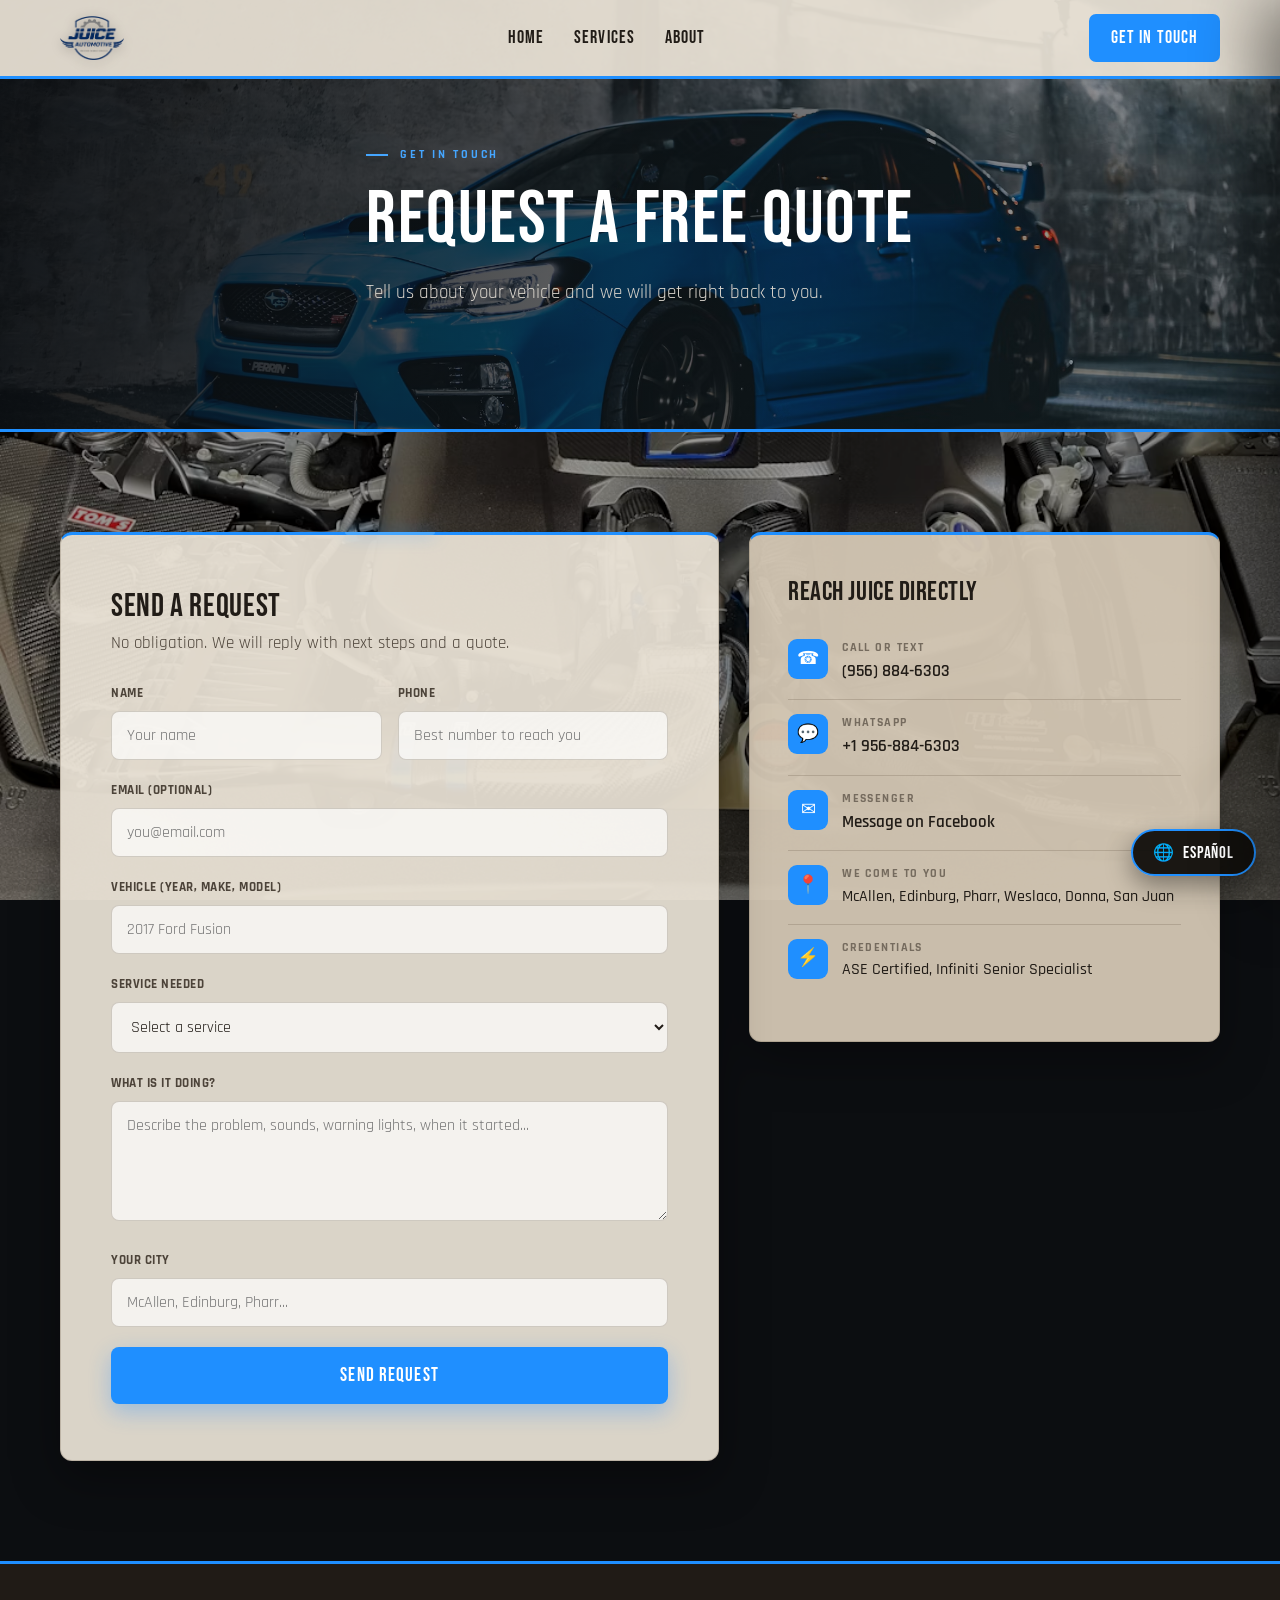
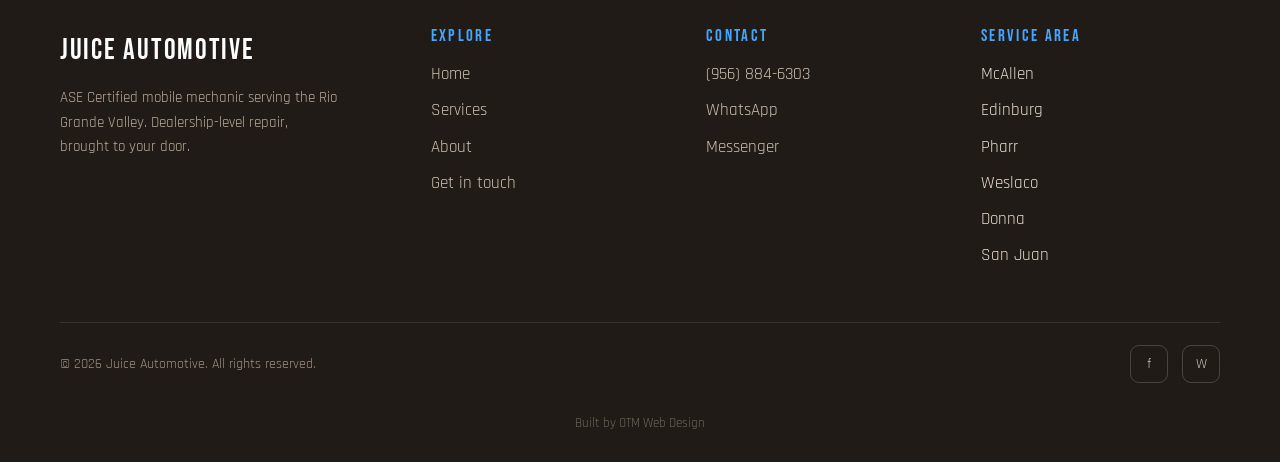
<file: book.html>
<!DOCTYPE html>
<html lang="en">
<head>
  <meta charset="UTF-8" />
  <meta name="viewport" content="width=device-width, initial-scale=1.0" />
  <title>Contact | Juice Automotive | Get a Free Quote</title>
  <meta name="description" content="Request a free quote from Juice Automotive. Mobile mechanic service across the Rio Grande Valley. Call, WhatsApp, or send a message." />
  <link rel="preconnect" href="https://fonts.googleapis.com" />
  <link rel="preconnect" href="https://fonts.gstatic.com" crossorigin />
  <link href="https://fonts.googleapis.com/css2?family=Bebas+Neue&family=Rajdhani:wght@400;500;600;700&display=swap" rel="stylesheet" />
  <link rel="stylesheet" href="styles.css" />
</head>
<body data-page="book">

  <nav class="nav">
    <div class="nav-inner">
      <a href="index.html" class="brand">
        <img src="assets/logo.png" alt="Juice Automotive" />
        <span class="brand-text">
          <span class="brand-mark">Juice</span>
          <span class="brand-sub">Automotive</span>
        </span>
      </a>
      <ul class="nav-links">
        <li><a href="index.html" data-nav="home" data-en="Home" data-es="Inicio">Home</a></li>
        <li><a href="services.html" data-nav="services" data-en="Services" data-es="Servicios">Services</a></li>
        <li><a href="about.html" data-nav="about" data-en="About" data-es="Nosotros">About</a></li>
      </ul>
      <a href="book.html" class="nav-cta" data-en="Get in touch" data-es="Contáctenos">Get in touch</a>
      <button class="hamburger" id="hamburger" aria-label="Menu" aria-expanded="false">
        <span></span><span></span><span></span>
      </button>
    </div>
  </nav>

  <div class="nav-backdrop" id="navBackdrop"></div>
  <aside class="nav-panel" id="navPanel">
    <a href="index.html" data-en="Home" data-es="Inicio">Home</a>
    <a href="services.html" data-en="Services" data-es="Servicios">Services</a>
    <a href="about.html" data-en="About" data-es="Nosotros">About</a>
    <a href="book.html" class="panel-cta" data-en="Get in touch" data-es="Contáctenos">Get in touch</a>
  </aside>

  <header class="hero hero--page">
    <div class="container">
      <div class="hero-content">
        <span class="eyebrow" data-en="Get In Touch" data-es="Contáctenos">Get In Touch</span>
        <h1 data-en="Request A Free Quote" data-es="Pida Una Cotización Gratis">Request A Free Quote</h1>
        <p data-en="Tell us about your vehicle and we will get right back to you." data-es="Cuéntenos sobre su vehículo y le responderemos enseguida.">Tell us about your vehicle and we will get right back to you.</p>
      </div>
    </div>
  </header>

  <section class="section">
    <div class="container">
      <div class="book-layout">

        <!-- FORM -->
        <div class="form-shell">
          <h2 style="font-size:2rem; margin-bottom:6px;" data-en="Send A Request" data-es="Enviar Una Solicitud">Send A Request</h2>
          <p style="color:var(--ink-soft); margin-bottom:26px;" data-en="No obligation. We will reply with next steps and a quote." data-es="Sin compromiso. Le responderemos con los siguientes pasos y una cotización.">No obligation. We will reply with next steps and a quote.</p>

          <form id="bookForm" action="https://formspree.io/f/YOUR_FORMSPREE_ENDPOINT_HERE" method="POST">
            <input type="hidden" name="_subject" value="New quote request from Juice Automotive website" />
            <input type="hidden" name="_next" value="thank-you.html" />

            <div class="field-row">
              <div class="field">
                <label for="name" data-en="Name" data-es="Nombre">Name</label>
                <input type="text" id="name" name="name" required data-en-ph="Your name" data-es-ph="Su nombre" placeholder="Your name" />
              </div>
              <div class="field">
                <label for="phone" data-en="Phone" data-es="Teléfono">Phone</label>
                <input type="tel" id="phone" name="phone" required data-en-ph="Best number to reach you" data-es-ph="Mejor número para localizarlo" placeholder="Best number to reach you" />
              </div>
            </div>

            <div class="field">
              <label for="email" data-en="Email (optional)" data-es="Correo (opcional)">Email (optional)</label>
              <input type="email" id="email" name="email" data-en-ph="you@email.com" data-es-ph="usted@correo.com" placeholder="you@email.com" />
            </div>

            <div class="field">
              <label for="vehicle" data-en="Vehicle (year, make, model)" data-es="Vehículo (año, marca, modelo)">Vehicle (year, make, model)</label>
              <input type="text" id="vehicle" name="vehicle" data-en-ph="2017 Ford Fusion" data-es-ph="2017 Ford Fusion" placeholder="2017 Ford Fusion" />
            </div>

            <div class="field">
              <label for="service" data-en="Service needed" data-es="Servicio que necesita">Service needed</label>
              <select id="service" name="service">
                <option value="" data-en="Select a service" data-es="Seleccione un servicio">Select a service</option>
                <option value="Engine" data-en="Engine Repair / Performance" data-es="Reparación / Rendimiento Del Motor">Engine Repair / Performance</option>
                <option value="Transmission" data-en="Transmission / Drivetrain" data-es="Transmisión / Tren Motriz">Transmission / Drivetrain</option>
                <option value="Brakes" data-en="Brake System" data-es="Sistema De Frenos">Brake System</option>
                <option value="Suspension" data-en="Suspension / Steering" data-es="Suspensión / Dirección">Suspension / Steering</option>
                <option value="AC" data-en="Heating / Air Conditioning" data-es="Calefacción / Aire Acondicionado">Heating / Air Conditioning</option>
                <option value="Electrical" data-en="Electrical / Electronics" data-es="Eléctrico / Electrónica">Electrical / Electronics</option>
                <option value="Cooling" data-en="Cooling System" data-es="Sistema De Enfriamiento">Cooling System</option>
                <option value="Fuel" data-en="Fuel / Emissions" data-es="Combustible / Emisiones">Fuel / Emissions</option>
                <option value="Diesel" data-en="Diesel Repair" data-es="Reparación Diésel">Diesel Repair</option>
                <option value="Maintenance" data-en="Preventative Maintenance" data-es="Mantenimiento Preventivo">Preventative Maintenance</option>
                <option value="Other" data-en="Other / Not Sure" data-es="Otro / No Estoy Seguro">Other / Not Sure</option>
              </select>
            </div>

            <div class="field">
              <label for="message" data-en="What is it doing?" data-es="¿Qué está haciendo?">What is it doing?</label>
              <textarea id="message" name="message" required data-en-ph="Describe the problem, sounds, warning lights, when it started..." data-es-ph="Describa el problema, ruidos, luces de advertencia, cuándo comenzó..." placeholder="Describe the problem, sounds, warning lights, when it started..."></textarea>
            </div>

            <div class="field">
              <label for="location" data-en="Your city" data-es="Su ciudad">Your city</label>
              <input type="text" id="location" name="location" data-en-ph="McAllen, Edinburg, Pharr..." data-es-ph="McAllen, Edinburg, Pharr..." placeholder="McAllen, Edinburg, Pharr..." />
            </div>

            <button type="submit" class="btn btn--primary" style="width:100%;" data-en="Send Request" data-es="Enviar Solicitud">Send Request</button>
          </form>
        </div>

        <!-- CONTACT PANEL -->
        <aside class="contact-panel">
          <h3 data-en="Reach Juice Directly" data-es="Comuníquese Con Juice">Reach Juice Directly</h3>

          <div class="contact-item">
            <div class="ci-ico" aria-hidden="true">&#9742;</div>
            <div>
              <div class="ci-label" data-en="Call or Text" data-es="Llamada o Texto">Call or Text</div>
              <a class="ci-value" href="tel:+19568846303">(956) 884-6303</a>
            </div>
          </div>

          <div class="contact-item">
            <div class="ci-ico" aria-hidden="true">&#128172;</div>
            <div>
              <div class="ci-label">WhatsApp</div>
              <a class="ci-value" href="https://wa.me/19568846303">+1 956-884-6303</a>
            </div>
          </div>

          <div class="contact-item">
            <div class="ci-ico" aria-hidden="true">&#9993;</div>
            <div>
              <div class="ci-label">Messenger</div>
              <a class="ci-value" href="https://m.me/JuiceAutomotive" data-en="Message on Facebook" data-es="Mensaje en Facebook">Message on Facebook</a>
            </div>
          </div>

          <div class="contact-item">
            <div class="ci-ico" aria-hidden="true">&#128205;</div>
            <div>
              <div class="ci-label" data-en="We Come To You" data-es="Vamos Hacia Usted">We Come To You</div>
              <div class="ci-value" style="font-size:0.98rem; font-weight:500;">McAllen, Edinburg, Pharr, Weslaco, Donna, San Juan</div>
            </div>
          </div>

          <div class="contact-item">
            <div class="ci-ico" aria-hidden="true">&#9889;</div>
            <div>
              <div class="ci-label" data-en="Credentials" data-es="Credenciales">Credentials</div>
              <div class="ci-value" style="font-size:0.98rem; font-weight:500;" data-en="ASE Certified, Infiniti Senior Specialist" data-es="Certificado ASE, Especialista Sénior Infiniti">ASE Certified, Infiniti Senior Specialist</div>
            </div>
          </div>
        </aside>

      </div>
    </div>
  </section>

  <footer class="footer">
    <div class="container">
      <div class="footer-grid">
        <div class="footer-brand">
          <span class="brand-mark">Juice Automotive</span>
          <p data-en="ASE Certified mobile mechanic serving the Rio Grande Valley. Dealership-level repair, brought to your door." data-es="Mecánico móvil Certificado ASE al servicio del Valle del Río Grande. Reparación de nivel concesionario, llevada a su puerta.">ASE Certified mobile mechanic serving the Rio Grande Valley. Dealership-level repair, brought to your door.</p>
        </div>
        <div>
          <h4 data-en="Explore" data-es="Explorar">Explore</h4>
          <ul>
            <li><a href="index.html" data-en="Home" data-es="Inicio">Home</a></li>
            <li><a href="services.html" data-en="Services" data-es="Servicios">Services</a></li>
            <li><a href="about.html" data-en="About" data-es="Nosotros">About</a></li>
            <li><a href="book.html" data-en="Get in touch" data-es="Contáctenos">Get in touch</a></li>
          </ul>
        </div>
        <div>
          <h4 data-en="Contact" data-es="Contacto">Contact</h4>
          <div class="footer-contact">
            <div><a href="tel:+19568846303">(956) 884-6303</a></div>
            <div><a href="https://wa.me/19568846303">WhatsApp</a></div>
            <div><a href="https://m.me/JuiceAutomotive">Messenger</a></div>
          </div>
        </div>
        <div>
          <h4 data-en="Service Area" data-es="Área De Servicio">Service Area</h4>
          <ul>
            <li>McAllen</li><li>Edinburg</li><li>Pharr</li>
            <li>Weslaco</li><li>Donna</li><li>San Juan</li>
          </ul>
        </div>
      </div>
      <div class="footer-bottom">
        <span>&copy; 2026 Juice Automotive. <span data-en="All rights reserved." data-es="Todos los derechos reservados.">All rights reserved.</span></span>
        <div class="footer-social">
          <a href="https://facebook.com/JuiceAutomotive" aria-label="Facebook">f</a>
          <a href="https://wa.me/19568846303" aria-label="WhatsApp">W</a>
        </div>
      </div>
      <div class="footer-bottom" style="border-top:none; margin-top:8px; justify-content:center;">
        <span class="otm-credit"><a href="https://otm-designs.com">Built by OTM Web Design</a></span>
      </div>
    </div>
  </footer>

  <button class="lang-toggle" id="langToggle" aria-label="Switch language">
    <span aria-hidden="true">&#127760;</span><span class="lang-label">Español</span>
  </button>
  <a href="tel:+19568846303" class="call-bar" data-en="Call Juice Now" data-es="Llamar A Juice Ahora">Call Juice Now</a>

  <script src="script.js"></script>
</body>
</html>
</file>
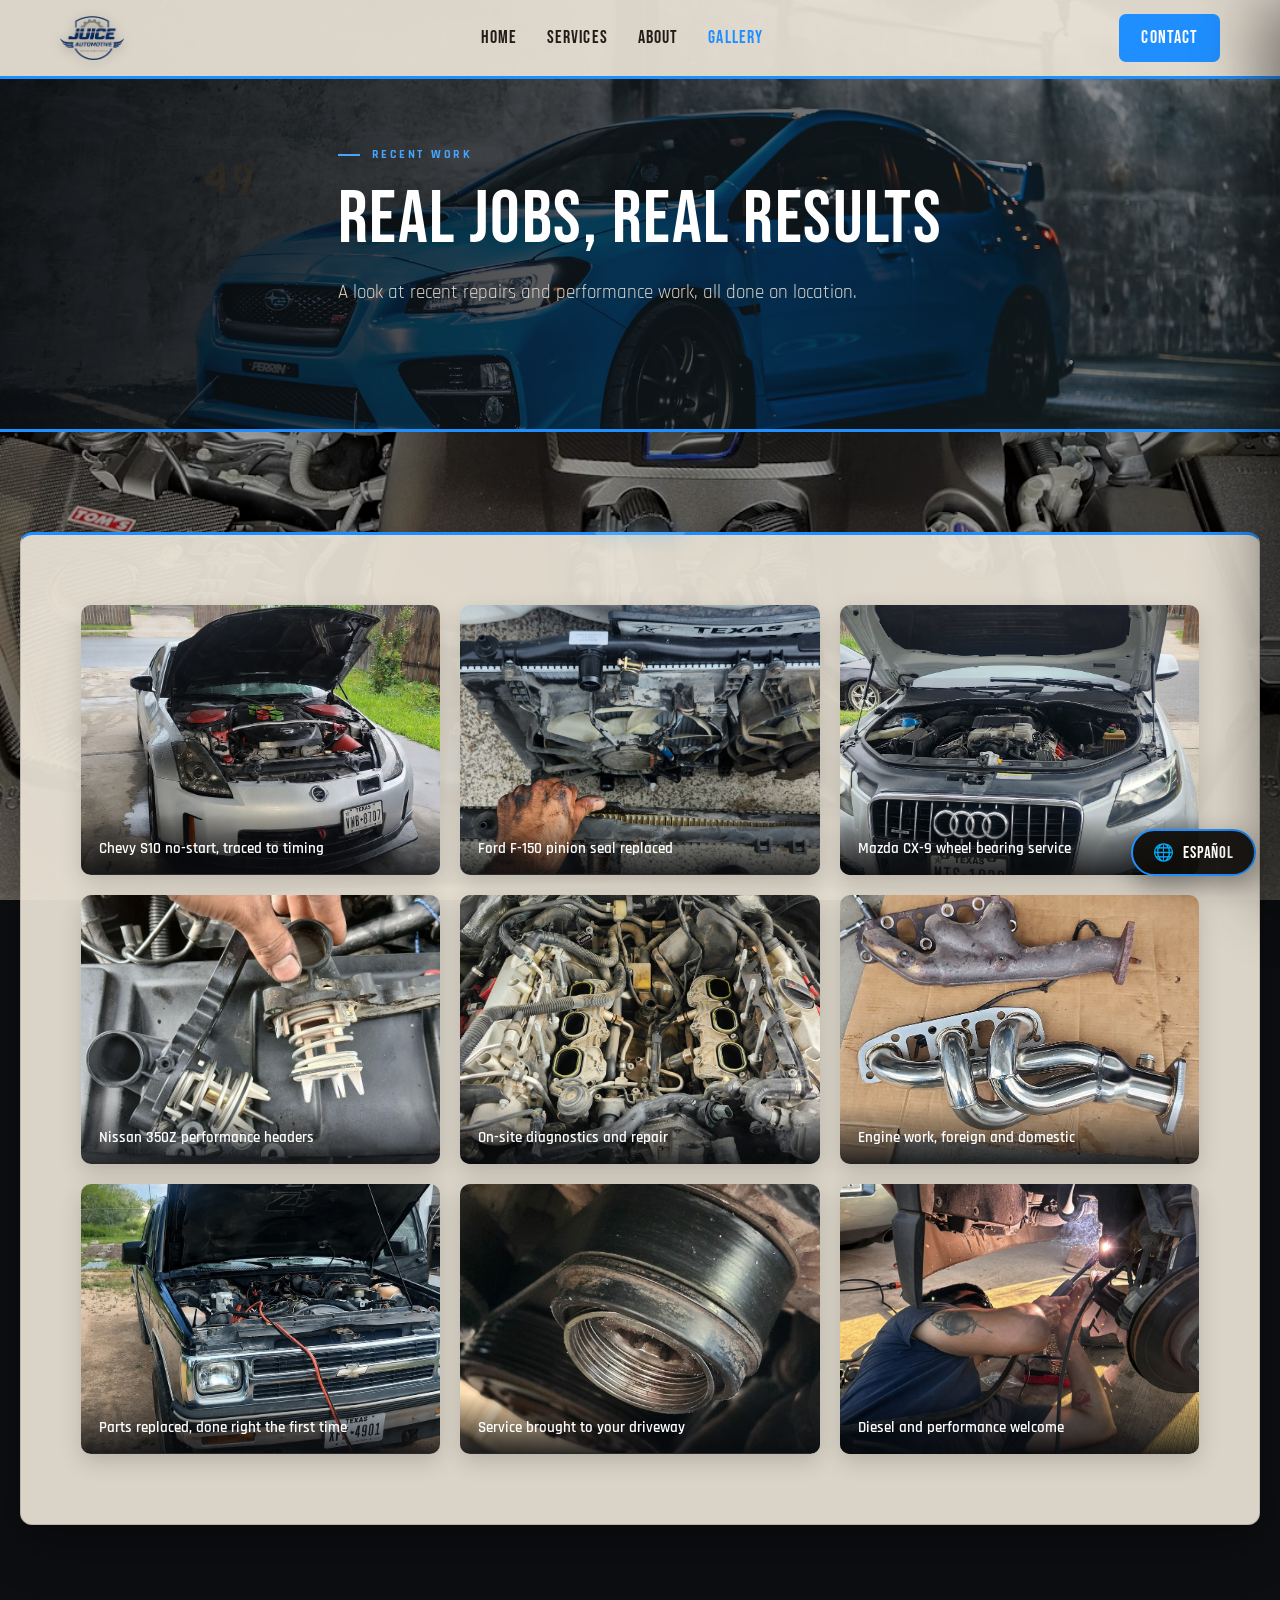
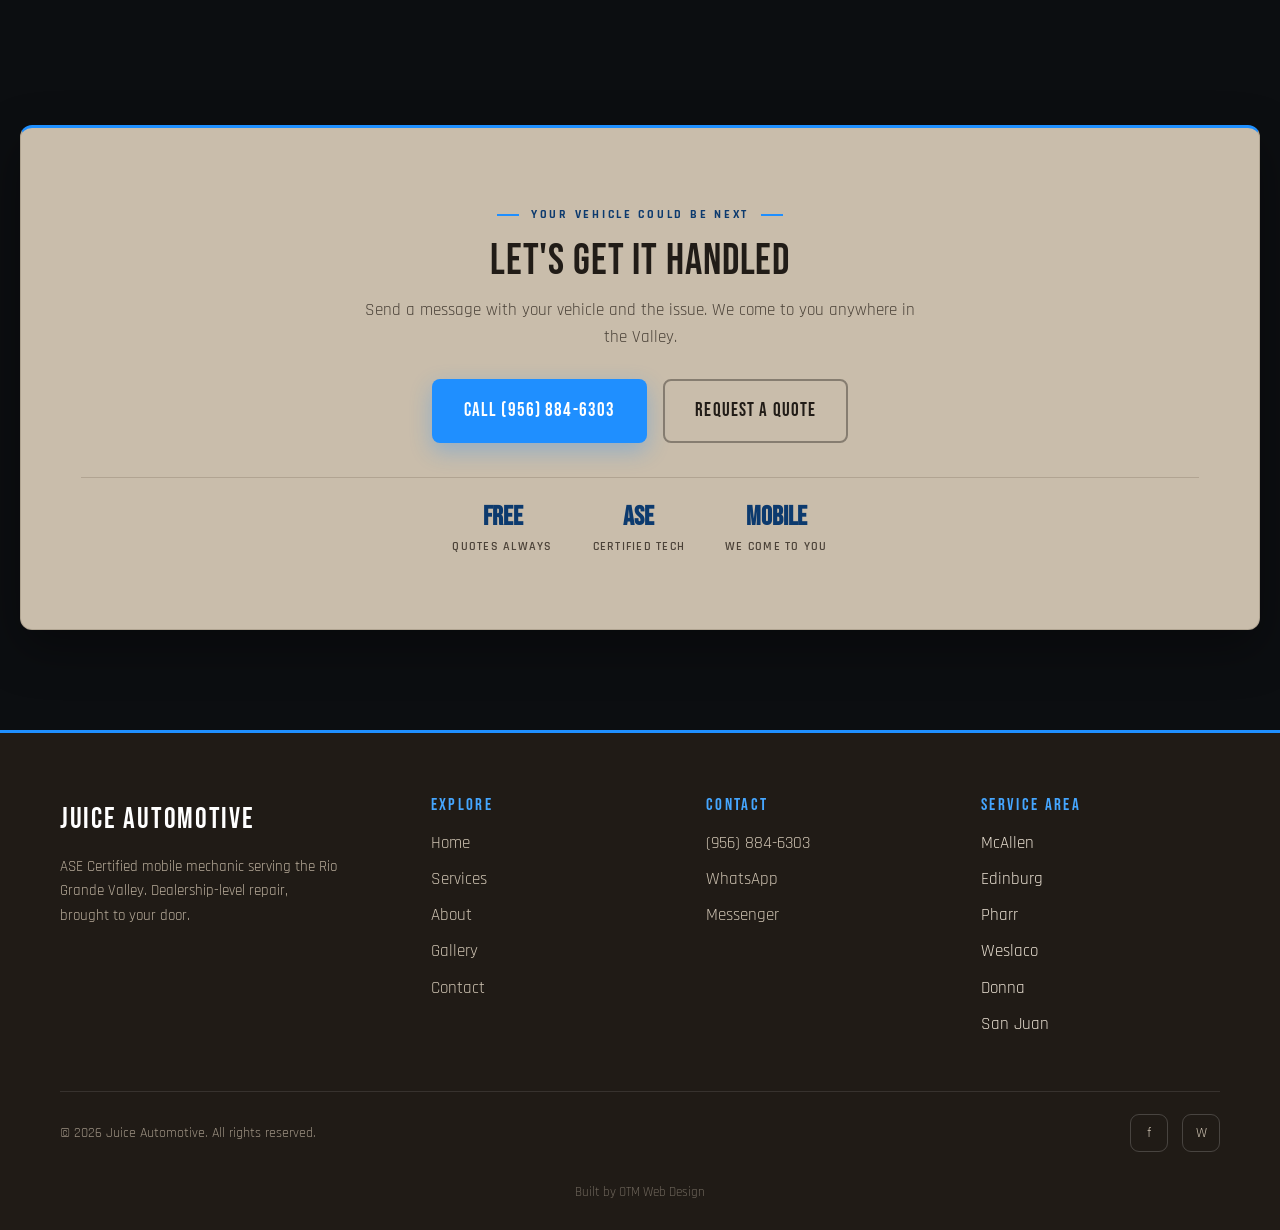
<file: gallery.html>
<!DOCTYPE html>
<html lang="en">
<head>
  <meta charset="UTF-8" />
  <meta name="viewport" content="width=device-width, initial-scale=1.0" />
  <title>Gallery | Juice Automotive | Recent Mobile Mechanic Work</title>
  <meta name="description" content="Recent repair and performance work by Juice Automotive across the Rio Grande Valley." />
  <link rel="preconnect" href="https://fonts.googleapis.com" />
  <link rel="preconnect" href="https://fonts.gstatic.com" crossorigin />
  <link href="https://fonts.googleapis.com/css2?family=Bebas+Neue&family=Rajdhani:wght@400;500;600;700&display=swap" rel="stylesheet" />
  <link rel="stylesheet" href="styles.css" />
</head>
<body data-page="gallery">

  <nav class="nav">
    <div class="nav-inner">
      <a href="index.html" class="brand">
        <img src="assets/logo.png" alt="Juice Automotive" />
        <span class="brand-text">
          <span class="brand-mark">Juice</span>
          <span class="brand-sub">Automotive</span>
        </span>
      </a>
      <ul class="nav-links">
        <li><a href="index.html" data-nav="home" data-en="Home" data-es="Inicio">Home</a></li>
        <li><a href="services.html" data-nav="services" data-en="Services" data-es="Servicios">Services</a></li>
        <li><a href="about.html" data-nav="about" data-en="About" data-es="Nosotros">About</a></li>
        <li><a href="gallery.html" data-nav="gallery" data-en="Gallery" data-es="Galería">Gallery</a></li>
      </ul>
      <a href="book.html" class="nav-cta" data-en="Contact" data-es="Contacto">Contact</a>
      <button class="hamburger" id="hamburger" aria-label="Menu" aria-expanded="false">
        <span></span><span></span><span></span>
      </button>
    </div>
  </nav>

  <div class="nav-backdrop" id="navBackdrop"></div>
  <aside class="nav-panel" id="navPanel">
    <a href="index.html" data-en="Home" data-es="Inicio">Home</a>
    <a href="services.html" data-en="Services" data-es="Servicios">Services</a>
    <a href="about.html" data-en="About" data-es="Nosotros">About</a>
    <a href="gallery.html" data-en="Gallery" data-es="Galería">Gallery</a>
    <a href="book.html" class="panel-cta" data-en="Contact" data-es="Contacto">Contact</a>
  </aside>

  <header class="hero hero--page">
    <div class="container">
      <div class="hero-content">
        <span class="eyebrow" data-en="Recent Work" data-es="Trabajo Reciente">Recent Work</span>
        <h1 data-en="Real Jobs, Real Results" data-es="Trabajos Reales, Resultados Reales">Real Jobs, Real Results</h1>
        <p data-en="A look at recent repairs and performance work, all done on location." data-es="Un vistazo a reparaciones y trabajo de rendimiento recientes, todo hecho en sitio.">A look at recent repairs and performance work, all done on location.</p>
      </div>
    </div>
  </header>

  <section class="section">
    <div class="frame frame--tab">
      <div class="gallery-grid">
        <figure>
          <img src="assets/gallery-1.jpg" alt="Chevy S10 no-start" />
          <figcaption data-en="Chevy S10 no-start, traced to timing" data-es="Chevy S10 sin arranque, localizado en la sincronización">Chevy S10 no-start, traced to timing</figcaption>
        </figure>
        <figure>
          <img src="assets/gallery-2.jpg" alt="Ford F-150 pinion seal" />
          <figcaption data-en="Ford F-150 pinion seal replaced" data-es="Sello de piñón de Ford F-150 reemplazado">Ford F-150 pinion seal replaced</figcaption>
        </figure>
        <figure>
          <img src="assets/gallery-3.jpg" alt="Mazda CX-9 wheel bearing" />
          <figcaption data-en="Mazda CX-9 wheel bearing service" data-es="Servicio de balero de Mazda CX-9">Mazda CX-9 wheel bearing service</figcaption>
        </figure>
        <figure>
          <img src="assets/gallery-4.jpg" alt="Nissan 350Z performance headers" />
          <figcaption data-en="Nissan 350Z performance headers" data-es="Múltiples de escape de Nissan 350Z">Nissan 350Z performance headers</figcaption>
        </figure>
        <figure>
          <img src="assets/gallery-5.jpg" alt="Mobile diagnostics" />
          <figcaption data-en="On-site diagnostics and repair" data-es="Diagnóstico y reparación en sitio">On-site diagnostics and repair</figcaption>
        </figure>
        <figure>
          <img src="assets/gallery-6.jpg" alt="Engine work" />
          <figcaption data-en="Engine work, foreign and domestic" data-es="Trabajo de motor, importado y nacional">Engine work, foreign and domestic</figcaption>
        </figure>
        <figure>
          <img src="assets/gallery-7.jpg" alt="Repair work" />
          <figcaption data-en="Parts replaced, done right the first time" data-es="Piezas reemplazadas, bien hechas a la primera">Parts replaced, done right the first time</figcaption>
        </figure>
        <figure>
          <img src="assets/gallery-8.jpg" alt="Mobile mechanic service" />
          <figcaption data-en="Service brought to your driveway" data-es="Servicio llevado a su cochera">Service brought to your driveway</figcaption>
        </figure>
        <figure>
          <img src="assets/gallery-9.jpg" alt="Vehicle repair" />
          <figcaption data-en="Diesel and performance welcome" data-es="Diésel y rendimiento bienvenidos">Diesel and performance welcome</figcaption>
        </figure>
      </div>
    </div>
  </section>

  <section class="section cta">
    <div class="frame frame--deep">
      <span class="eyebrow eyebrow--center" data-en="Your Vehicle Could Be Next" data-es="Su Vehículo Podría Ser El Próximo">Your Vehicle Could Be Next</span>
      <h2 data-en="Let's Get It Handled" data-es="Vamos A Atenderlo">Let's Get It Handled</h2>
      <p data-en="Send a message with your vehicle and the issue. We come to you anywhere in the Valley." data-es="Envíe un mensaje con su vehículo y el problema. Vamos hacia usted en cualquier parte del Valle.">Send a message with your vehicle and the issue. We come to you anywhere in the Valley.</p>
      <div class="cta-actions">
        <a href="tel:+19568846303" class="btn btn--primary" data-en="Call (956) 884-6303" data-es="Llamar (956) 884-6303">Call (956) 884-6303</a>
        <a href="book.html" class="btn btn--ghost" data-en="Request a Quote" data-es="Pedir Cotización">Request a Quote</a>
      </div>
      <div class="cta-trust">
        <div><strong data-en="Free" data-es="Gratis">Free</strong><span data-en="Quotes Always" data-es="Cotizaciones Siempre">Quotes Always</span></div>
        <div><strong>ASE</strong><span data-en="Certified Tech" data-es="Técnico Certificado">Certified Tech</span></div>
        <div><strong data-en="Mobile" data-es="Móvil">Mobile</strong><span data-en="We Come To You" data-es="Vamos Hacia Usted">We Come To You</span></div>
      </div>
    </div>
  </section>

  <footer class="footer">
    <div class="container">
      <div class="footer-grid">
        <div class="footer-brand">
          <span class="brand-mark">Juice Automotive</span>
          <p data-en="ASE Certified mobile mechanic serving the Rio Grande Valley. Dealership-level repair, brought to your door." data-es="Mecánico móvil Certificado ASE al servicio del Valle del Río Grande. Reparación de nivel concesionario, llevada a su puerta.">ASE Certified mobile mechanic serving the Rio Grande Valley. Dealership-level repair, brought to your door.</p>
        </div>
        <div>
          <h4 data-en="Explore" data-es="Explorar">Explore</h4>
          <ul>
            <li><a href="index.html" data-en="Home" data-es="Inicio">Home</a></li>
            <li><a href="services.html" data-en="Services" data-es="Servicios">Services</a></li>
            <li><a href="about.html" data-en="About" data-es="Nosotros">About</a></li>
            <li><a href="gallery.html" data-en="Gallery" data-es="Galería">Gallery</a></li>
            <li><a href="book.html" data-en="Contact" data-es="Contacto">Contact</a></li>
          </ul>
        </div>
        <div>
          <h4 data-en="Contact" data-es="Contacto">Contact</h4>
          <div class="footer-contact">
            <div><a href="tel:+19568846303">(956) 884-6303</a></div>
            <div><a href="https://wa.me/19568846303">WhatsApp</a></div>
            <div><a href="https://m.me/JuiceAutomotive">Messenger</a></div>
          </div>
        </div>
        <div>
          <h4 data-en="Service Area" data-es="Área De Servicio">Service Area</h4>
          <ul>
            <li>McAllen</li><li>Edinburg</li><li>Pharr</li>
            <li>Weslaco</li><li>Donna</li><li>San Juan</li>
          </ul>
        </div>
      </div>
      <div class="footer-bottom">
        <span>&copy; 2026 Juice Automotive. <span data-en="All rights reserved." data-es="Todos los derechos reservados.">All rights reserved.</span></span>
        <div class="footer-social">
          <a href="https://facebook.com/JuiceAutomotive" aria-label="Facebook">f</a>
          <a href="https://wa.me/19568846303" aria-label="WhatsApp">W</a>
        </div>
      </div>
      <div class="footer-bottom" style="border-top:none; margin-top:8px; justify-content:center;">
        <span class="otm-credit"><a href="https://otm-designs.com">Built by OTM Web Design</a></span>
      </div>
    </div>
  </footer>

  <button class="lang-toggle" id="langToggle" aria-label="Switch language">
    <span aria-hidden="true">&#127760;</span><span class="lang-label">Español</span>
  </button>
  <a href="tel:+19568846303" class="call-bar" data-en="Call Juice Now" data-es="Llamar A Juice Ahora">Call Juice Now</a>

  <script src="script.js"></script>
</body>
</html>
</file>
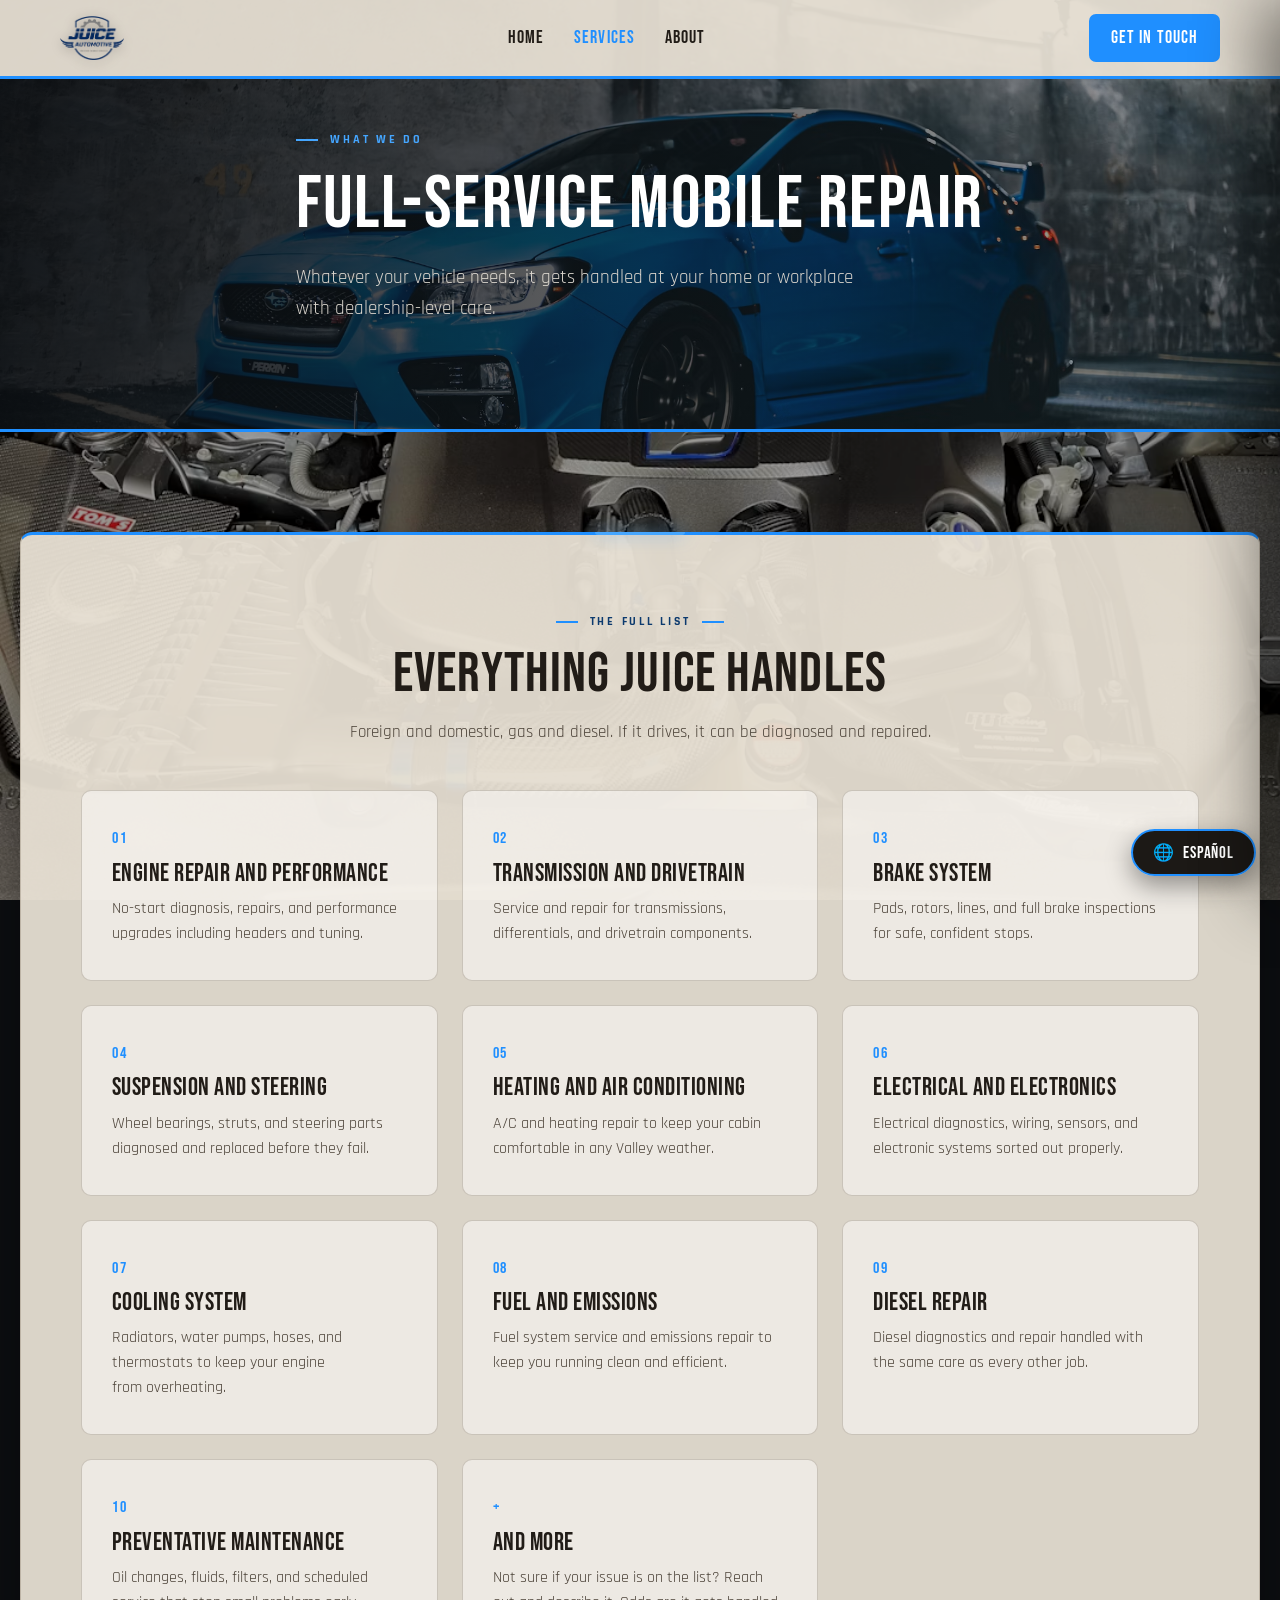
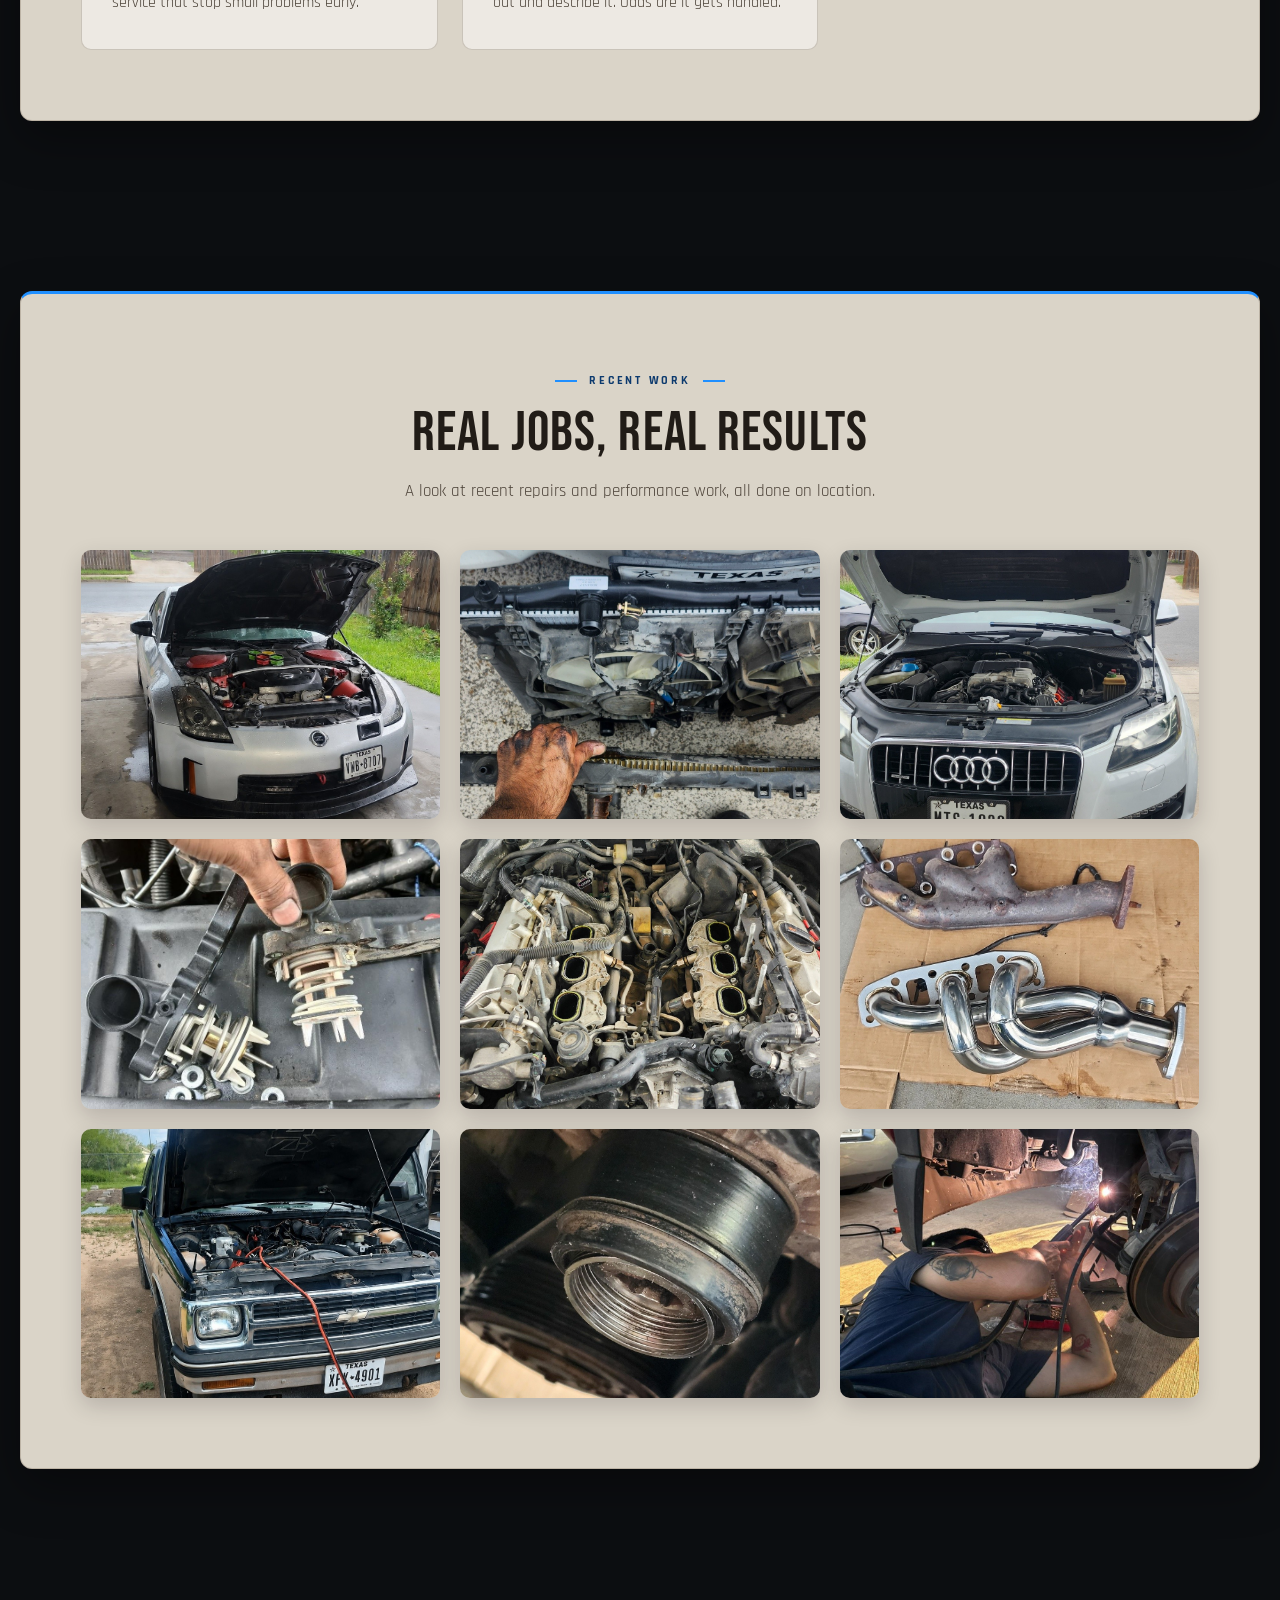
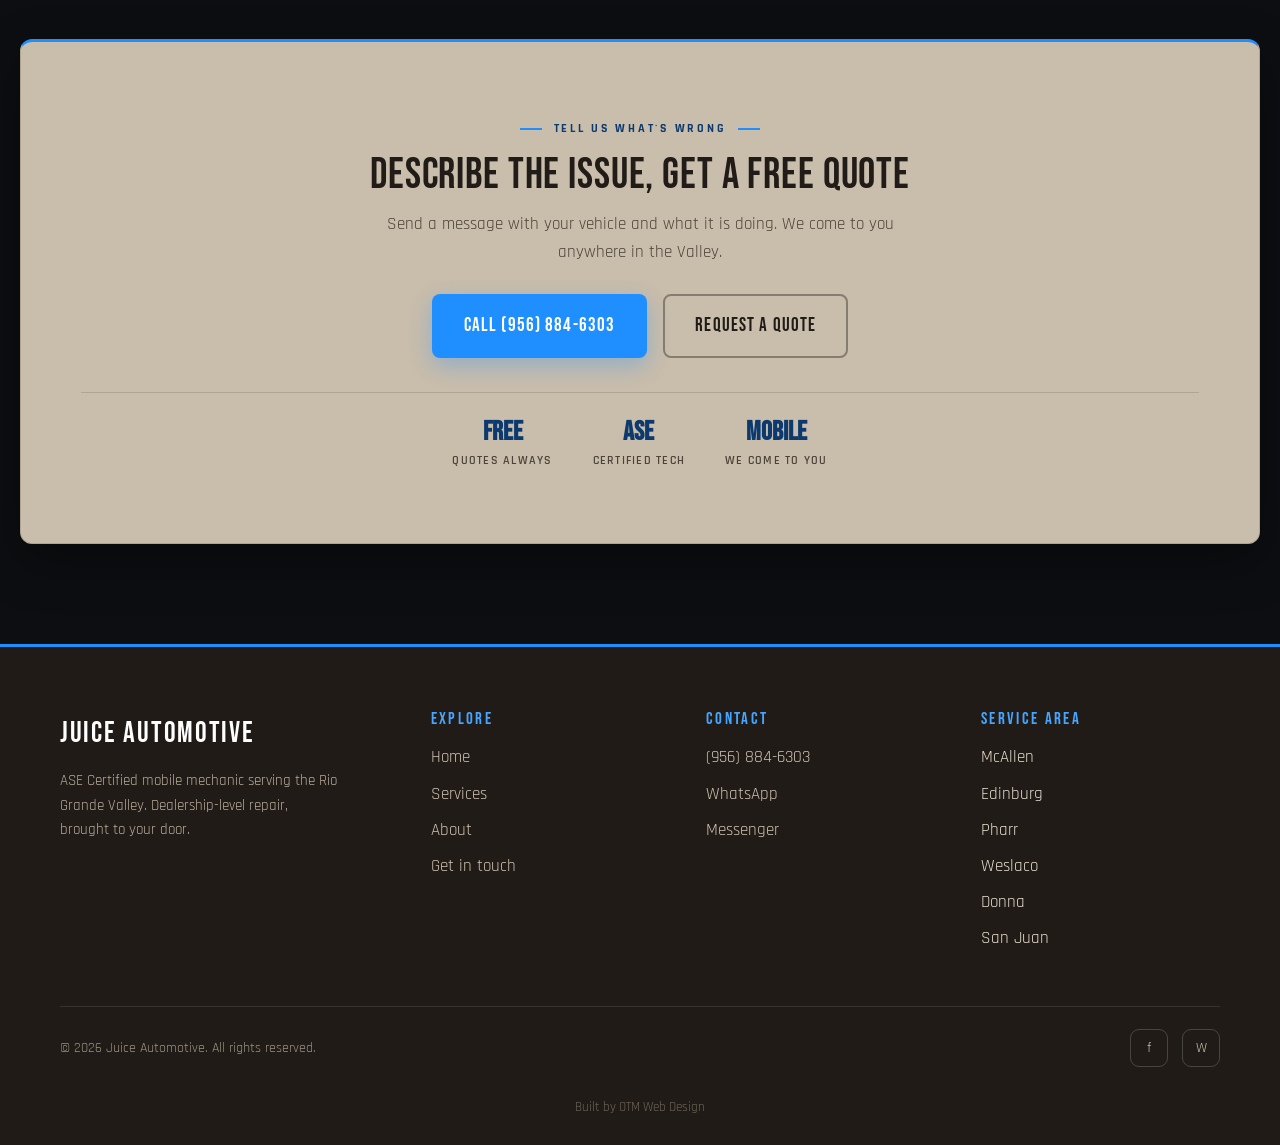
<file: services.html>
<!DOCTYPE html>
<html lang="en">
<head>
  <meta charset="UTF-8" />
  <meta name="viewport" content="width=device-width, initial-scale=1.0" />
  <title>Services | Juice Automotive | Mobile Mechanic RGV</title>
  <meta name="description" content="Engine, transmission, brakes, suspension, A/C, electrical, cooling, fuel and emissions, diesel, and preventative maintenance. Mobile service across the Rio Grande Valley." />
  <link rel="preconnect" href="https://fonts.googleapis.com" />
  <link rel="preconnect" href="https://fonts.gstatic.com" crossorigin />
  <link href="https://fonts.googleapis.com/css2?family=Bebas+Neue&family=Rajdhani:wght@400;500;600;700&display=swap" rel="stylesheet" />
  <link rel="stylesheet" href="styles.css" />
</head>
<body data-page="services">

  <nav class="nav">
    <div class="nav-inner">
      <a href="index.html" class="brand">
        <img src="assets/logo.png" alt="Juice Automotive" />
        <span class="brand-text">
          <span class="brand-mark">Juice</span>
          <span class="brand-sub">Automotive</span>
        </span>
      </a>
      <ul class="nav-links">
        <li><a href="index.html" data-nav="home" data-en="Home" data-es="Inicio">Home</a></li>
        <li><a href="services.html" data-nav="services" data-en="Services" data-es="Servicios">Services</a></li>
        <li><a href="about.html" data-nav="about" data-en="About" data-es="Nosotros">About</a></li>
      </ul>
      <a href="book.html" class="nav-cta" data-en="Get in touch" data-es="Contáctenos">Get in touch</a>
      <button class="hamburger" id="hamburger" aria-label="Menu" aria-expanded="false">
        <span></span><span></span><span></span>
      </button>
    </div>
  </nav>

  <div class="nav-backdrop" id="navBackdrop"></div>
  <aside class="nav-panel" id="navPanel">
    <a href="index.html" data-en="Home" data-es="Inicio">Home</a>
    <a href="services.html" data-en="Services" data-es="Servicios">Services</a>
    <a href="about.html" data-en="About" data-es="Nosotros">About</a>
    <a href="book.html" class="panel-cta" data-en="Get in touch" data-es="Contáctenos">Get in touch</a>
  </aside>

  <!-- PAGE HERO -->
  <header class="hero hero--page">
    <div class="container">
      <div class="hero-content">
        <span class="eyebrow" data-en="What We Do" data-es="Lo Que Hacemos">What We Do</span>
        <h1 data-en="Full-Service Mobile Repair" data-es="Reparación Móvil De Servicio Completo">Full-Service Mobile Repair</h1>
        <p data-en="Whatever your vehicle needs, it gets handled at your home or workplace with dealership-level care." data-es="Lo que necesite su vehículo, se atiende en su hogar o trabajo con cuidado de nivel concesionario.">Whatever your vehicle needs, it gets handled at your home or workplace with dealership-level care.</p>
      </div>
    </div>
  </header>

  <!-- SERVICES GRID -->
  <section class="section">
    <div class="frame frame--tab">
      <div class="section-head center">
        <span class="eyebrow eyebrow--center" data-en="The Full List" data-es="La Lista Completa">The Full List</span>
        <h2 data-en="Everything Juice Handles" data-es="Todo Lo Que Juice Atiende">Everything Juice Handles</h2>
        <p data-en="Foreign and domestic, gas and diesel. If it drives, it can be diagnosed and repaired." data-es="Importado y nacional, gasolina y diésel. Si camina, se puede diagnosticar y reparar.">Foreign and domestic, gas and diesel. If it drives, it can be diagnosed and repaired.</p>
      </div>
      <div class="svc-grid">
        <div class="svc-card">
          <span class="svc-num">01</span>
          <h3 data-en="Engine Repair and Performance" data-es="Reparación Y Rendimiento Del Motor">Engine Repair and Performance</h3>
          <p data-en="No-start diagnosis, repairs, and performance upgrades including headers and tuning." data-es="Diagnóstico de no arranque, reparaciones y mejoras de rendimiento, incluyendo múltiples de escape y afinación.">No-start diagnosis, repairs, and performance upgrades including headers and tuning.</p>
        </div>
        <div class="svc-card">
          <span class="svc-num">02</span>
          <h3 data-en="Transmission and Drivetrain" data-es="Transmisión Y Tren Motriz">Transmission and Drivetrain</h3>
          <p data-en="Service and repair for transmissions, differentials, and drivetrain components." data-es="Servicio y reparación de transmisiones, diferenciales y componentes del tren motriz.">Service and repair for transmissions, differentials, and drivetrain components.</p>
        </div>
        <div class="svc-card">
          <span class="svc-num">03</span>
          <h3 data-en="Brake System" data-es="Sistema De Frenos">Brake System</h3>
          <p data-en="Pads, rotors, lines, and full brake inspections for safe, confident stops." data-es="Balatas, discos, líneas e inspecciones completas para frenadas seguras y confiables.">Pads, rotors, lines, and full brake inspections for safe, confident stops.</p>
        </div>
        <div class="svc-card">
          <span class="svc-num">04</span>
          <h3 data-en="Suspension and Steering" data-es="Suspensión Y Dirección">Suspension and Steering</h3>
          <p data-en="Wheel bearings, struts, and steering parts diagnosed and replaced before they fail." data-es="Baleros, amortiguadores y piezas de dirección diagnosticados y reemplazados antes de fallar.">Wheel bearings, struts, and steering parts diagnosed and replaced before they fail.</p>
        </div>
        <div class="svc-card">
          <span class="svc-num">05</span>
          <h3 data-en="Heating and Air Conditioning" data-es="Calefacción Y Aire Acondicionado">Heating and Air Conditioning</h3>
          <p data-en="A/C and heating repair to keep your cabin comfortable in any Valley weather." data-es="Reparación de aire acondicionado y calefacción para mantener su cabina cómoda en cualquier clima del Valle.">A/C and heating repair to keep your cabin comfortable in any Valley weather.</p>
        </div>
        <div class="svc-card">
          <span class="svc-num">06</span>
          <h3 data-en="Electrical and Electronics" data-es="Eléctrico Y Electrónica">Electrical and Electronics</h3>
          <p data-en="Electrical diagnostics, wiring, sensors, and electronic systems sorted out properly." data-es="Diagnóstico eléctrico, cableado, sensores y sistemas electrónicos resueltos correctamente.">Electrical diagnostics, wiring, sensors, and electronic systems sorted out properly.</p>
        </div>
        <div class="svc-card">
          <span class="svc-num">07</span>
          <h3 data-en="Cooling System" data-es="Sistema De Enfriamiento">Cooling System</h3>
          <p data-en="Radiators, water pumps, hoses, and thermostats to keep your engine from overheating." data-es="Radiadores, bombas de agua, mangueras y termostatos para evitar que su motor se sobrecaliente.">Radiators, water pumps, hoses, and thermostats to keep your engine from overheating.</p>
        </div>
        <div class="svc-card">
          <span class="svc-num">08</span>
          <h3 data-en="Fuel and Emissions" data-es="Combustible Y Emisiones">Fuel and Emissions</h3>
          <p data-en="Fuel system service and emissions repair to keep you running clean and efficient." data-es="Servicio del sistema de combustible y reparación de emisiones para mantenerlo limpio y eficiente.">Fuel system service and emissions repair to keep you running clean and efficient.</p>
        </div>
        <div class="svc-card">
          <span class="svc-num">09</span>
          <h3 data-en="Diesel Repair" data-es="Reparación Diésel">Diesel Repair</h3>
          <p data-en="Diesel diagnostics and repair handled with the same care as every other job." data-es="Diagnóstico y reparación diésel atendidos con el mismo cuidado que cualquier otro trabajo.">Diesel diagnostics and repair handled with the same care as every other job.</p>
        </div>
        <div class="svc-card">
          <span class="svc-num">10</span>
          <h3 data-en="Preventative Maintenance" data-es="Mantenimiento Preventivo">Preventative Maintenance</h3>
          <p data-en="Oil changes, fluids, filters, and scheduled service that stop small problems early." data-es="Cambios de aceite, fluidos, filtros y servicio programado que detienen problemas pequeños a tiempo.">Oil changes, fluids, filters, and scheduled service that stop small problems early.</p>
        </div>
        <div class="svc-card">
          <span class="svc-num">+</span>
          <h3 data-en="And More" data-es="Y Más">And More</h3>
          <p data-en="Not sure if your issue is on the list? Reach out and describe it. Odds are it gets handled." data-es="¿No está seguro si su problema está en la lista? Comuníquese y descríbalo. Lo más probable es que se atienda.">Not sure if your issue is on the list? Reach out and describe it. Odds are it gets handled.</p>
        </div>
      </div>
    </div>
  </section>

  <!-- GALLERY (combined into services) -->
  <section class="section section--tight">
    <div class="frame">
      <div class="section-head center">
        <span class="eyebrow eyebrow--center" data-en="Recent Work" data-es="Trabajo Reciente">Recent Work</span>
        <h2 data-en="Real Jobs, Real Results" data-es="Trabajos Reales, Resultados Reales">Real Jobs, Real Results</h2>
        <p data-en="A look at recent repairs and performance work, all done on location." data-es="Un vistazo a reparaciones y trabajo de rendimiento recientes, todo hecho en sitio.">A look at recent repairs and performance work, all done on location.</p>
      </div>
      <div class="gallery-grid">
        <figure><img src="assets/gallery-1.jpg" alt="Chevy S10 no-start" /></figure>
        <figure><img src="assets/gallery-2.jpg" alt="Ford F-150 pinion seal" /></figure>
        <figure><img src="assets/gallery-3.jpg" alt="Mazda CX-9 wheel bearing" /></figure>
        <figure><img src="assets/gallery-4.jpg" alt="Nissan 350Z performance headers" /></figure>
        <figure><img src="assets/gallery-5.jpg" alt="On-site diagnostics and repair" /></figure>
        <figure><img src="assets/gallery-6.jpg" alt="Engine work, foreign and domestic" /></figure>
        <figure><img src="assets/gallery-7.jpg" alt="Repair work" /></figure>
        <figure><img src="assets/gallery-8.jpg" alt="Mobile mechanic service" /></figure>
        <figure><img src="assets/gallery-9.jpg" alt="Vehicle repair" /></figure>
      </div>
    </div>
  </section>

  <!-- CTA STRIP -->
  <section class="section cta">
    <div class="frame frame--deep">
      <span class="eyebrow eyebrow--center" data-en="Tell Us What's Wrong" data-es="Díganos Qué Pasa">Tell Us What's Wrong</span>
      <h2 data-en="Describe The Issue, Get A Free Quote" data-es="Describa El Problema, Reciba Una Cotización Gratis">Describe The Issue, Get A Free Quote</h2>
      <p data-en="Send a message with your vehicle and what it is doing. We come to you anywhere in the Valley." data-es="Envíe un mensaje con su vehículo y lo que está haciendo. Vamos hacia usted en cualquier parte del Valle.">Send a message with your vehicle and what it is doing. We come to you anywhere in the Valley.</p>
      <div class="cta-actions">
        <a href="tel:+19568846303" class="btn btn--primary" data-en="Call (956) 884-6303" data-es="Llamar (956) 884-6303">Call (956) 884-6303</a>
        <a href="book.html" class="btn btn--ghost" data-en="Request a Quote" data-es="Pedir Cotización">Request a Quote</a>
      </div>
      <div class="cta-trust">
        <div><strong data-en="Free" data-es="Gratis">Free</strong><span data-en="Quotes Always" data-es="Cotizaciones Siempre">Quotes Always</span></div>
        <div><strong>ASE</strong><span data-en="Certified Tech" data-es="Técnico Certificado">Certified Tech</span></div>
        <div><strong data-en="Mobile" data-es="Móvil">Mobile</strong><span data-en="We Come To You" data-es="Vamos Hacia Usted">We Come To You</span></div>
      </div>
    </div>
  </section>

  <footer class="footer">
    <div class="container">
      <div class="footer-grid">
        <div class="footer-brand">
          <span class="brand-mark">Juice Automotive</span>
          <p data-en="ASE Certified mobile mechanic serving the Rio Grande Valley. Dealership-level repair, brought to your door." data-es="Mecánico móvil Certificado ASE al servicio del Valle del Río Grande. Reparación de nivel concesionario, llevada a su puerta.">ASE Certified mobile mechanic serving the Rio Grande Valley. Dealership-level repair, brought to your door.</p>
        </div>
        <div>
          <h4 data-en="Explore" data-es="Explorar">Explore</h4>
          <ul>
            <li><a href="index.html" data-en="Home" data-es="Inicio">Home</a></li>
            <li><a href="services.html" data-en="Services" data-es="Servicios">Services</a></li>
            <li><a href="about.html" data-en="About" data-es="Nosotros">About</a></li>
            <li><a href="book.html" data-en="Get in touch" data-es="Contáctenos">Get in touch</a></li>
          </ul>
        </div>
        <div>
          <h4 data-en="Contact" data-es="Contacto">Contact</h4>
          <div class="footer-contact">
            <div><a href="tel:+19568846303">(956) 884-6303</a></div>
            <div><a href="https://wa.me/19568846303">WhatsApp</a></div>
            <div><a href="https://m.me/JuiceAutomotive">Messenger</a></div>
          </div>
        </div>
        <div>
          <h4 data-en="Service Area" data-es="Área De Servicio">Service Area</h4>
          <ul>
            <li>McAllen</li><li>Edinburg</li><li>Pharr</li>
            <li>Weslaco</li><li>Donna</li><li>San Juan</li>
          </ul>
        </div>
      </div>
      <div class="footer-bottom">
        <span>&copy; 2026 Juice Automotive. <span data-en="All rights reserved." data-es="Todos los derechos reservados.">All rights reserved.</span></span>
        <div class="footer-social">
          <a href="https://facebook.com/JuiceAutomotive" aria-label="Facebook">f</a>
          <a href="https://wa.me/19568846303" aria-label="WhatsApp">W</a>
        </div>
      </div>
      <div class="footer-bottom" style="border-top:none; margin-top:8px; justify-content:center;">
        <span class="otm-credit"><a href="https://otm-designs.com">Built by OTM Web Design</a></span>
      </div>
    </div>
  </footer>

  <button class="lang-toggle" id="langToggle" aria-label="Switch language">
    <span aria-hidden="true">&#127760;</span><span class="lang-label">Español</span>
  </button>
  <a href="tel:+19568846303" class="call-bar" data-en="Call Juice Now" data-es="Llamar A Juice Ahora">Call Juice Now</a>

  <script src="script.js"></script>
</body>
</html>
</file>
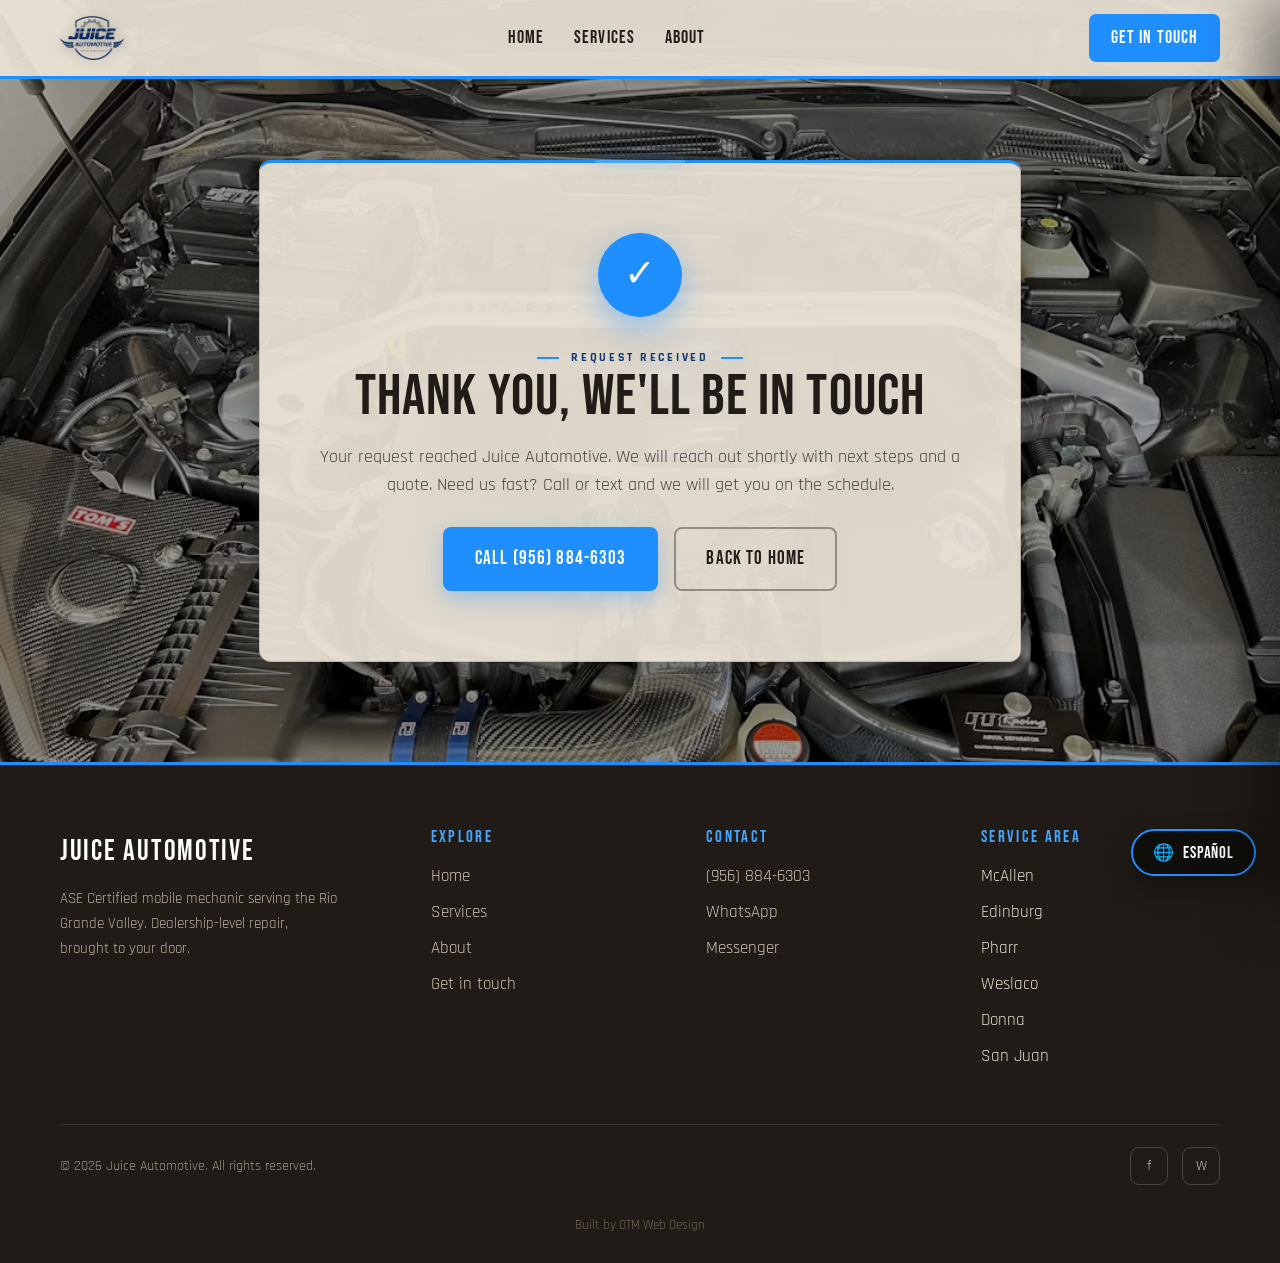
<file: thank-you.html>
<!DOCTYPE html>
<html lang="en">
<head>
  <meta charset="UTF-8" />
  <meta name="viewport" content="width=device-width, initial-scale=1.0" />
  <title>Thank You | Juice Automotive</title>
  <meta name="robots" content="noindex" />
  <link rel="preconnect" href="https://fonts.googleapis.com" />
  <link rel="preconnect" href="https://fonts.gstatic.com" crossorigin />
  <link href="https://fonts.googleapis.com/css2?family=Bebas+Neue&family=Rajdhani:wght@400;500;600;700&display=swap" rel="stylesheet" />
  <link rel="stylesheet" href="styles.css" />
</head>
<body data-page="">

  <nav class="nav">
    <div class="nav-inner">
      <a href="index.html" class="brand">
        <img src="assets/logo.png" alt="Juice Automotive" />
        <span class="brand-text">
          <span class="brand-mark">Juice</span>
          <span class="brand-sub">Automotive</span>
        </span>
      </a>
      <ul class="nav-links">
        <li><a href="index.html" data-nav="home" data-en="Home" data-es="Inicio">Home</a></li>
        <li><a href="services.html" data-nav="services" data-en="Services" data-es="Servicios">Services</a></li>
        <li><a href="about.html" data-nav="about" data-en="About" data-es="Nosotros">About</a></li>
      </ul>
      <a href="book.html" class="nav-cta" data-en="Get in touch" data-es="Contáctenos">Get in touch</a>
      <button class="hamburger" id="hamburger" aria-label="Menu" aria-expanded="false">
        <span></span><span></span><span></span>
      </button>
    </div>
  </nav>

  <div class="nav-backdrop" id="navBackdrop"></div>
  <aside class="nav-panel" id="navPanel">
    <a href="index.html" data-en="Home" data-es="Inicio">Home</a>
    <a href="services.html" data-en="Services" data-es="Servicios">Services</a>
    <a href="about.html" data-en="About" data-es="Nosotros">About</a>
    <a href="book.html" class="panel-cta" data-en="Get in touch" data-es="Contáctenos">Get in touch</a>
  </aside>

  <section class="section" style="padding-top:160px; min-height:70vh; display:flex; align-items:center;">
    <div class="container">
      <div class="frame frame--tab">
        <div class="ty-wrap">
          <div class="ty-check" aria-hidden="true">&#10003;</div>
          <span class="eyebrow eyebrow--center" data-en="Request Received" data-es="Solicitud Recibida">Request Received</span>
          <h1 data-en="Thank You, We'll Be In Touch" data-es="Gracias, Nos Pondremos En Contacto">Thank You, We'll Be In Touch</h1>
          <p data-en="Your request reached Juice Automotive. We will reach out shortly with next steps and a quote. Need us fast? Call or text and we will get you on the schedule." data-es="Su solicitud llegó a Juice Automotive. Nos comunicaremos pronto con los siguientes pasos y una cotización. ¿Nos necesita rápido? Llame o mande un texto y lo agendamos.">Your request reached Juice Automotive. We will reach out shortly with next steps and a quote. Need us fast? Call or text and we will get you on the schedule.</p>
          <div class="cta-actions">
            <a href="tel:+19568846303" class="btn btn--primary" data-en="Call (956) 884-6303" data-es="Llamar (956) 884-6303">Call (956) 884-6303</a>
            <a href="index.html" class="btn btn--ghost" data-en="Back to Home" data-es="Volver Al Inicio">Back to Home</a>
          </div>
        </div>
      </div>
    </div>
  </section>

  <footer class="footer">
    <div class="container">
      <div class="footer-grid">
        <div class="footer-brand">
          <span class="brand-mark">Juice Automotive</span>
          <p data-en="ASE Certified mobile mechanic serving the Rio Grande Valley. Dealership-level repair, brought to your door." data-es="Mecánico móvil Certificado ASE al servicio del Valle del Río Grande. Reparación de nivel concesionario, llevada a su puerta.">ASE Certified mobile mechanic serving the Rio Grande Valley. Dealership-level repair, brought to your door.</p>
        </div>
        <div>
          <h4 data-en="Explore" data-es="Explorar">Explore</h4>
          <ul>
            <li><a href="index.html" data-en="Home" data-es="Inicio">Home</a></li>
            <li><a href="services.html" data-en="Services" data-es="Servicios">Services</a></li>
            <li><a href="about.html" data-en="About" data-es="Nosotros">About</a></li>
            <li><a href="book.html" data-en="Get in touch" data-es="Contáctenos">Get in touch</a></li>
          </ul>
        </div>
        <div>
          <h4 data-en="Contact" data-es="Contacto">Contact</h4>
          <div class="footer-contact">
            <div><a href="tel:+19568846303">(956) 884-6303</a></div>
            <div><a href="https://wa.me/19568846303">WhatsApp</a></div>
            <div><a href="https://m.me/JuiceAutomotive">Messenger</a></div>
          </div>
        </div>
        <div>
          <h4 data-en="Service Area" data-es="Área De Servicio">Service Area</h4>
          <ul>
            <li>McAllen</li><li>Edinburg</li><li>Pharr</li>
            <li>Weslaco</li><li>Donna</li><li>San Juan</li>
          </ul>
        </div>
      </div>
      <div class="footer-bottom">
        <span>&copy; 2026 Juice Automotive. <span data-en="All rights reserved." data-es="Todos los derechos reservados.">All rights reserved.</span></span>
        <div class="footer-social">
          <a href="https://facebook.com/JuiceAutomotive" aria-label="Facebook">f</a>
          <a href="https://wa.me/19568846303" aria-label="WhatsApp">W</a>
        </div>
      </div>
      <div class="footer-bottom" style="border-top:none; margin-top:8px; justify-content:center;">
        <span class="otm-credit"><a href="https://otm-designs.com">Built by OTM Web Design</a></span>
      </div>
    </div>
  </footer>

  <button class="lang-toggle" id="langToggle" aria-label="Switch language">
    <span aria-hidden="true">&#127760;</span><span class="lang-label">Español</span>
  </button>
  <a href="tel:+19568846303" class="call-bar" data-en="Call Juice Now" data-es="Llamar A Juice Ahora">Call Juice Now</a>

  <script src="script.js"></script>
</body>
</html>
</file>
<file: styles.css>
/* ============================================================
   JUICE AUTOMOTIVE - OTM Web Design
   Background build: locked carbon-fiber bg + warm floating frames
   Accent: electric blue. Display: Bebas Neue. Body: Rajdhani.
   ============================================================ */

:root {
  --bg-dark: #0c0e11;            /* fallback if body-bg.jpg missing */
  --accent: #1f8fff;             /* electric blue (from logo) */
  --accent-bright: #45a6ff;
  --accent-deep: #0c3a6e;        /* navy secondary */
  --chrome: #c7ccd1;             /* silver neutral */

  --frame: rgba(235, 228, 215, 0.93);     /* warm sandstone */
  --frame-deep: rgba(212, 200, 181, 0.95);/* deeper wheat (emphasis frames) */
  --frame-border: rgba(120, 108, 88, 0.30);

  --ink: #211c17;                /* warm near-black text on frames */
  --ink-soft: #4c4339;
  --ink-faint: #756b5e;

  --marquee-bg: #1a1610;         /* deep warm bronze band */
  --footer-bg: #201b16;          /* espresso */
  --footer-ink: #e7ded0;

  --shadow-lift: 0 18px 48px rgba(0, 0, 0, 0.34);
  --shadow-card: 0 8px 22px rgba(0, 0, 0, 0.16);

  --container: 1240px;
  --radius: 12px;

  --font-display: 'Bebas Neue', Impact, sans-serif;
  --font-body: 'Rajdhani', 'Segoe UI', sans-serif;
}

* { margin: 0; padding: 0; box-sizing: border-box; }

html { scroll-behavior: smooth; }

body {
  font-family: var(--font-body);
  font-size: 17px;
  line-height: 1.6;
  color: var(--ink);
  background: var(--bg-dark);
  position: relative;
  min-height: 100vh;
  overflow-x: hidden;
}

/* Locked atmospheric background */
body::before {
  content: "";
  position: fixed;
  inset: 0;
  background-image: url('assets/body-bg.jpg');
  background-size: cover;
  background-position: center;
  background-color: var(--bg-dark);
  filter: brightness(0.62);
  z-index: -1;
}

body.nav-open { overflow: hidden; }

h1, h2, h3, h4 {
  font-family: var(--font-display);
  font-weight: 400;
  letter-spacing: 0.02em;
  line-height: 1.02;
  text-transform: uppercase;
  text-wrap: balance;
}

p { text-wrap: pretty; }

a { color: inherit; text-decoration: none; }
img { display: block; max-width: 100%; }

.container {
  max-width: var(--container);
  margin: 0 auto;
  padding: 0 40px;
}

/* ===== EYEBROW ===== */
.eyebrow {
  display: inline-flex;
  align-items: center;
  gap: 12px;
  font-family: var(--font-body);
  font-size: 0.78rem;
  font-weight: 700;
  letter-spacing: 0.22em;
  text-transform: uppercase;
  color: var(--accent-deep);
}
.eyebrow::before {
  content: "";
  width: 22px;
  height: 2px;
  background: var(--accent);
}
.eyebrow--center { justify-content: center; }
.eyebrow--center::after {
  content: "";
  width: 22px;
  height: 2px;
  background: var(--accent);
}

/* ===== BUTTONS ===== */
.btn {
  display: inline-flex;
  align-items: center;
  justify-content: center;
  gap: 10px;
  font-family: var(--font-display);
  font-size: 1.18rem;
  letter-spacing: 0.06em;
  text-transform: uppercase;
  padding: 15px 30px;
  border-radius: 8px;
  border: 2px solid transparent;
  cursor: pointer;
  transition: transform 0.2s ease, box-shadow 0.2s ease, background 0.2s ease, color 0.2s ease;
}
.btn--primary {
  background: var(--accent);
  color: #fff;
  box-shadow: 0 8px 22px rgba(31, 143, 255, 0.32);
}
.btn--primary:hover {
  background: var(--accent-bright);
  transform: translateY(-3px);
  box-shadow: 0 14px 30px rgba(31, 143, 255, 0.42);
}
.btn--ghost {
  background: transparent;
  color: var(--ink);
  border-color: rgba(33, 28, 23, 0.4);
}
.btn--ghost:hover {
  border-color: var(--accent);
  color: var(--accent-deep);
  transform: translateY(-3px);
}
.btn--light {
  background: var(--frame);
  color: var(--ink);
}
.btn--light:hover { background: #fff; transform: translateY(-3px); }

/* ============================================================
   NAV
   ============================================================ */
.nav {
  position: fixed;
  top: 0; left: 0; right: 0;
  z-index: 120;
  background: var(--frame);
  border-bottom: 3px solid var(--accent);
}
.nav-inner {
  max-width: var(--container);
  margin: 0 auto;
  padding: 0 40px;
  height: 76px;
  display: flex;
  align-items: center;
  justify-content: space-between;
}
.brand {
  display: flex;
  align-items: center;
  gap: 12px;
}
.brand img {
  height: 44px;
  width: auto;
  filter: drop-shadow(0 2px 6px rgba(0, 0, 0, 0.35));
  transition: transform 0.25s ease;
}
.brand:hover img { transform: scale(1.04); }
.brand-text { display: none; }
.brand-mark {
  font-family: var(--font-display);
  font-size: 1.55rem;
  letter-spacing: 0.06em;
  color: var(--ink);
}
.brand-sub {
  font-family: var(--font-body);
  font-size: 0.62rem;
  font-weight: 600;
  letter-spacing: 0.32em;
  text-transform: uppercase;
  color: var(--accent-deep);
}
.nav-links {
  display: flex;
  align-items: center;
  gap: 30px;
  list-style: none;
}
.nav-links a {
  font-family: var(--font-display);
  font-size: 1.15rem;
  letter-spacing: 0.06em;
  text-transform: uppercase;
  color: var(--ink);
  transition: color 0.2s ease;
}
.nav-links a:hover,
.nav-links a.is-active { color: var(--accent); }
.nav-cta {
  font-family: var(--font-display);
  font-size: 1.12rem;
  letter-spacing: 0.06em;
  text-transform: uppercase;
  padding: 10px 22px;
  border-radius: 7px;
  background: var(--accent);
  color: #fff;
  transition: background 0.2s ease, transform 0.2s ease;
}
.nav-cta:hover { background: var(--accent-bright); transform: translateY(-2px); }

/* Hamburger */
.hamburger {
  display: none;
  position: relative;
  width: 48px;
  height: 48px;
  background: transparent;
  border: none;
  cursor: pointer;
  z-index: 220;
}
.hamburger span {
  position: absolute;
  left: 11px;
  width: 26px;
  height: 2.5px;
  background: var(--accent);
  border-radius: 2px;
  transition: all 0.3s cubic-bezier(0.5, 0, 0.2, 1);
}
.hamburger span:nth-child(1) { top: 16px; }
.hamburger span:nth-child(2) { top: 22.75px; }
.hamburger span:nth-child(3) { top: 29.5px; }
.hamburger.is-open span:nth-child(1) { top: 22.75px; transform: rotate(45deg); }
.hamburger.is-open span:nth-child(2) { opacity: 0; }
.hamburger.is-open span:nth-child(3) { top: 22.75px; transform: rotate(-45deg); }

/* Mobile slide-in panel */
.nav-panel {
  position: fixed;
  top: 0; right: 0; bottom: 0;
  width: min(78vw, 360px);
  background: linear-gradient(165deg, #14110d 0%, #1d1812 60%, #241d15 100%);
  border-left: 3px solid var(--accent);
  box-shadow: -20px 0 60px rgba(0, 0, 0, 0.45);
  padding: 96px 32px 50px;
  transform: translateX(100%);
  transition: transform 0.4s cubic-bezier(0.5, 0, 0.2, 1);
  z-index: 210;
  display: flex;
  flex-direction: column;
}
.nav-panel.is-open { transform: translateX(0); }
.nav-panel a {
  font-family: var(--font-display);
  font-size: 1.55rem;
  letter-spacing: 0.1em;
  text-transform: uppercase;
  color: #e7ded0;
  padding: 18px 0;
  border-bottom: 1px solid rgba(31, 143, 255, 0.18);
  transition: color 0.4s cubic-bezier(0.5, 0, 0.2, 1), padding-left 0.4s cubic-bezier(0.5, 0, 0.2, 1);
}
.nav-panel a:hover,
.nav-panel a.is-active { color: var(--accent-bright); padding-left: 10px; }
.nav-panel .panel-cta {
  margin-top: auto;
  text-align: center;
  background: var(--accent);
  color: #fff;
  border: none;
  border-radius: 8px;
  padding: 16px;
}
.nav-panel .panel-cta:hover { padding-left: 16px; }

.nav-backdrop {
  position: fixed;
  inset: 0;
  background: rgba(0, 0, 0, 0.55);
  backdrop-filter: blur(2px);
  opacity: 0;
  pointer-events: none;
  transition: opacity 0.35s ease;
  z-index: 200;
}
.nav-backdrop.is-open { opacity: 1; pointer-events: auto; }

/* ============================================================
   SECTIONS / FRAMES
   ============================================================ */
.section { padding: 100px 0; }
.section--tight { padding: 70px 0; }

.frame {
  position: relative;
  max-width: var(--container);
  margin: 0 auto;
  background: var(--frame);
  border: 1px solid var(--frame-border);
  border-top: 3px solid var(--accent);
  border-radius: var(--radius);
  box-shadow: var(--shadow-lift);
  padding: 70px 60px;
}
.frame--deep { background: var(--frame-deep); }

/* Center accent tab (first frame on pages without a marquee) */
.frame--tab::after {
  content: "";
  position: absolute;
  top: -3px;
  left: 50%;
  transform: translateX(-50%);
  width: 90px;
  height: 3px;
  background: var(--accent-bright);
  border-radius: 0 0 3px 3px;
  box-shadow: 0 0 16px rgba(31, 143, 255, 0.6);
}

.section-head { max-width: 760px; margin-bottom: 44px; }
.section-head.center { margin-left: auto; margin-right: auto; text-align: center; }
.section-head h2 {
  font-size: clamp(2.2rem, 4.5vw, 3.5rem);
  margin: 14px 0 16px;
  color: var(--ink);
}
.section-head p { color: var(--ink-soft); font-size: 1.06rem; }

/* ============================================================
   HERO (full-bleed)
   ============================================================ */
.hero {
  position: relative;
  min-height: 86vh;
  display: flex;
  align-items: center;
  padding: 120px 0 70px;
  background-image: linear-gradient(100deg, rgba(8,10,13,0.92) 0%, rgba(8,10,13,0.62) 55%, rgba(8,10,13,0.30) 100%), url('assets/hero-main.jpg');
  background-size: cover;
  background-position: center;
}
.hero--page {
  min-height: 48vh;
  border-bottom: 3px solid var(--accent);
}
.hero-content { max-width: 700px; }
.hero h1 {
  font-size: clamp(2.8rem, 6vw, 4.6rem);
  color: #fff;
  margin: 18px 0 20px;
}
.hero .eyebrow { color: var(--accent-bright); }
.hero .eyebrow::before { background: var(--accent-bright); }
.hero p {
  font-size: 1.2rem;
  color: #d9d4cc;
  margin-bottom: 32px;
  max-width: 580px;
}
.hero-actions { display: flex; flex-wrap: wrap; gap: 16px; }

/* ============================================================
   MARQUEE (full-bleed)
   ============================================================ */
.marquee {
  background: var(--marquee-bg);
  border-top: 2px solid var(--accent);
  border-bottom: 2px solid var(--accent);
  overflow: hidden;
  padding: 18px 0;
}
.marquee-track {
  display: flex;
  width: max-content;
  animation: marquee 38s linear infinite;
}
.marquee:hover .marquee-track { animation-play-state: paused; }
.marquee-item {
  display: inline-flex;
  align-items: center;
  font-family: var(--font-display);
  font-size: 1.35rem;
  letter-spacing: 0.08em;
  text-transform: uppercase;
  color: #ece3d4;
  padding: 0 30px;
}
.marquee-item::after {
  content: "";
  width: 7px;
  height: 7px;
  border-radius: 50%;
  background: var(--accent);
  margin-left: 30px;
}
@keyframes marquee {
  from { transform: translateX(0); }
  to { transform: translateX(-50%); }
}
@media (prefers-reduced-motion: reduce) {
  .marquee-track { animation: none; }
}

/* ============================================================
   INTRO GRID
   ============================================================ */
.intro-grid {
  display: grid;
  grid-template-columns: 1.05fr 1fr;
  gap: 52px;
  align-items: center;
}
.intro-media { position: relative; }
.intro-media img {
  width: 100%;
  height: 100%;
  min-height: 360px;
  object-fit: cover;
  border-radius: 10px;
  box-shadow: var(--shadow-card);
}
.intro-badge {
  position: absolute;
  bottom: -18px;
  right: -18px;
  background: var(--accent);
  color: #fff;
  font-family: var(--font-display);
  font-size: 1.2rem;
  letter-spacing: 0.05em;
  padding: 16px 22px;
  border-radius: 10px;
  box-shadow: 0 10px 26px rgba(0,0,0,0.3);
  text-align: center;
  line-height: 1;
}
.intro-badge span { display: block; font-size: 0.62rem; font-family: var(--font-body); font-weight: 700; letter-spacing: 0.18em; margin-top: 6px; }
.intro-copy h2 { font-size: clamp(2.2rem, 4vw, 3.2rem); margin: 14px 0 18px; }
.intro-copy p { color: var(--ink-soft); margin-bottom: 16px; }

/* ============================================================
   SERVICES GRID
   ============================================================ */
.svc-grid {
  display: grid;
  grid-template-columns: repeat(3, 1fr);
  gap: 24px;
}
.svc-card {
  background: rgba(255, 255, 255, 0.5);
  border: 1px solid var(--frame-border);
  border-radius: 10px;
  padding: 34px 30px;
  transition: transform 0.25s ease, box-shadow 0.25s ease, border-color 0.25s ease;
}
.svc-card:hover {
  transform: translateY(-4px);
  box-shadow: var(--shadow-card);
  border-color: var(--accent);
}
.svc-card .svc-num {
  font-family: var(--font-display);
  font-size: 1rem;
  letter-spacing: 0.1em;
  color: var(--accent);
}
.svc-card h3 { font-size: 1.55rem; margin: 8px 0 10px; color: var(--ink); }
.svc-card p { font-size: 0.98rem; color: var(--ink-soft); }

/* ============================================================
   STATS (warm deep frame)
   ============================================================ */
.stats-grid {
  display: grid;
  grid-template-columns: repeat(4, 1fr);
  gap: 24px;
  text-align: center;
}
.stat .stat-num {
  font-family: var(--font-display);
  font-size: clamp(2.4rem, 4vw, 3.4rem);
  color: var(--accent-deep);
  line-height: 1;
}
.stat .stat-label {
  font-weight: 600;
  letter-spacing: 0.04em;
  text-transform: uppercase;
  font-size: 0.86rem;
  color: var(--ink-soft);
  margin-top: 8px;
}
.stat + .stat { border-left: 1px solid var(--frame-border); }

/* ============================================================
   GALLERY CAROUSEL (peek / featured)
   ============================================================ */
.gallery-carousel { position: relative; --slide-w: 60%; }
.carousel-viewport { overflow: hidden; padding: 32px 0; }
.carousel-track {
  display: flex;
  align-items: center;
  transition: transform 0.65s cubic-bezier(0.5, 0.05, 0.2, 1);
}
.carousel-slide {
  flex: 0 0 var(--slide-w);
  padding: 0 12px;
  transform: scale(0.82);
  opacity: 0.7;
  transition: transform 0.65s cubic-bezier(0.5, 0.05, 0.2, 1), opacity 0.5s ease;
  z-index: 2;
  cursor: pointer;
}
.carousel-slide.is-active {
  transform: scale(1);
  opacity: 1;
  z-index: 3;
  cursor: default;
}
.carousel-slide figure {
  position: relative;
  border-radius: 12px;
  overflow: hidden;
  box-shadow: 0 8px 20px rgba(0, 0, 0, 0.22);
}
.carousel-slide.is-active figure {
  box-shadow: 0 0 0 4px var(--accent), 0 26px 60px rgba(0, 0, 0, 0.48);
}
.carousel-slide img { width: 100%; aspect-ratio: 16 / 9; object-fit: cover; }
.carousel-slide figcaption {
  position: absolute;
  left: 0; right: 0; bottom: 0;
  padding: 26px 22px 18px;
  background: linear-gradient(transparent, rgba(8, 10, 13, 0.85));
  color: #fff;
  font-size: 0.98rem;
  font-weight: 600;
}
.carousel-nav {
  display: flex;
  align-items: center;
  justify-content: center;
  gap: 18px;
  margin-top: 18px;
}
.carousel-btn {
  width: 46px; height: 46px;
  border-radius: 50%;
  border: 2px solid var(--frame-border);
  background: rgba(255,255,255,0.5);
  color: var(--ink);
  font-size: 1.3rem;
  cursor: pointer;
  display: grid;
  place-items: center;
  transition: all 0.2s ease;
}
.carousel-btn:hover { border-color: var(--accent); color: var(--accent-deep); }
.carousel-dots { display: flex; gap: 9px; }
.carousel-dots button {
  width: 10px; height: 10px;
  border-radius: 50%;
  border: none;
  background: rgba(33, 28, 23, 0.25);
  cursor: pointer;
  transition: background 0.2s ease, transform 0.2s ease;
}
.carousel-dots button.is-active { background: var(--accent); transform: scale(1.25); }

/* Static gallery grid (gallery page) */
.gallery-grid {
  display: grid;
  grid-template-columns: repeat(3, 1fr);
  gap: 20px;
}
.gallery-grid figure {
  position: relative;
  border-radius: 10px;
  overflow: hidden;
  box-shadow: var(--shadow-card);
}
.gallery-grid img {
  width: 100%;
  aspect-ratio: 4 / 3;
  object-fit: cover;
  transition: transform 0.4s ease;
}
.gallery-grid figure:hover img { transform: scale(1.05); }
.gallery-grid figcaption {
  position: absolute;
  left: 0; right: 0; bottom: 0;
  padding: 22px 18px 14px;
  background: linear-gradient(transparent, rgba(8,10,13,0.85));
  color: #fff;
  font-size: 0.92rem;
  font-weight: 600;
}

/* ============================================================
   REVIEW
   ============================================================ */
.review-card {
  background: rgba(255, 255, 255, 0.5);
  border-left: 3px solid var(--accent);
  border-radius: 10px;
  padding: 34px 36px;
  max-width: 760px;
  margin: 0 auto;
}
.review-stars { color: var(--accent); font-size: 1.2rem; letter-spacing: 3px; margin-bottom: 14px; }
.review-card blockquote { font-size: 1.18rem; color: var(--ink); font-style: italic; }
.review-card cite {
  display: block;
  margin-top: 16px;
  font-style: normal;
  font-weight: 700;
  letter-spacing: 0.04em;
  color: var(--ink-soft);
}

/* ============================================================
   CTA STRIP (warm deep frame)
   ============================================================ */
.cta .frame { text-align: center; }
.cta h2 { font-size: clamp(1.9rem, 3.6vw, 2.7rem); margin: 14px 0 14px; }
.cta p { color: var(--ink-soft); max-width: 560px; margin: 0 auto 28px; }
.cta-actions { display: flex; flex-wrap: wrap; gap: 16px; justify-content: center; }
.cta-trust {
  display: flex;
  justify-content: center;
  gap: 40px;
  margin-top: 34px;
  padding-top: 26px;
  border-top: 1px solid var(--frame-border);
  flex-wrap: wrap;
}
.cta-trust div { text-align: center; }
.cta-trust strong {
  display: block;
  font-family: var(--font-display);
  font-size: 1.7rem;
  color: var(--accent-deep);
  line-height: 1;
}
.cta-trust span {
  font-size: 0.78rem;
  font-weight: 600;
  letter-spacing: 0.1em;
  text-transform: uppercase;
  color: var(--ink-soft);
}

/* ============================================================
   BOOK PAGE
   ============================================================ */
.book-layout {
  display: grid;
  grid-template-columns: 1.4fr 1fr;
  gap: 30px;
  align-items: start;
}
.form-shell {
  position: relative;
  background: var(--frame);
  border: 1px solid var(--frame-border);
  border-top: 3px solid var(--accent);
  border-radius: var(--radius);
  box-shadow: var(--shadow-lift);
  padding: 56px 50px;
}
.form-shell::after {
  content: "";
  position: absolute;
  top: -3px;
  left: 50%;
  transform: translateX(-50%);
  width: 90px;
  height: 3px;
  background: var(--accent-bright);
  border-radius: 0 0 3px 3px;
  box-shadow: 0 0 16px rgba(31, 143, 255, 0.6);
}
.field { margin-bottom: 20px; }
.field label {
  display: block;
  font-weight: 700;
  letter-spacing: 0.04em;
  text-transform: uppercase;
  font-size: 0.82rem;
  color: var(--ink-soft);
  margin-bottom: 7px;
}
.field input,
.field select,
.field textarea {
  width: 100%;
  font-family: var(--font-body);
  font-size: 1rem;
  padding: 13px 15px;
  border: 1px solid var(--frame-border);
  border-radius: 8px;
  background: rgba(255, 255, 255, 0.7);
  color: var(--ink);
  transition: border-color 0.2s ease, box-shadow 0.2s ease;
}
.field textarea { resize: vertical; min-height: 120px; }
.field input:focus,
.field select:focus,
.field textarea:focus {
  outline: none;
  border-color: var(--accent);
  box-shadow: 0 0 0 3px rgba(31, 143, 255, 0.25);
}
.field-row { display: grid; grid-template-columns: 1fr 1fr; gap: 16px; }

.contact-panel {
  background: var(--frame-deep);
  border: 1px solid var(--frame-border);
  border-top: 3px solid var(--accent);
  border-radius: var(--radius);
  box-shadow: var(--shadow-lift);
  padding: 44px 38px;
}
.contact-panel h3 { font-size: 1.7rem; margin-bottom: 18px; color: var(--ink); }
.contact-item { display: flex; gap: 14px; padding: 14px 0; border-bottom: 1px solid var(--frame-border); }
.contact-item:last-of-type { border-bottom: none; }
.contact-item .ci-ico {
  flex: 0 0 40px; height: 40px;
  display: grid; place-items: center;
  background: var(--accent);
  color: #fff;
  border-radius: 9px;
  font-size: 1.1rem;
}
.contact-item .ci-label { font-size: 0.74rem; font-weight: 700; letter-spacing: 0.12em; text-transform: uppercase; color: var(--ink-faint); }
.contact-item .ci-value { font-size: 1.08rem; font-weight: 600; color: var(--ink); }
.contact-item a.ci-value:hover { color: var(--accent-deep); }

/* ============================================================
   THANK YOU
   ============================================================ */
.ty-wrap { text-align: center; max-width: 640px; margin: 0 auto; }
.ty-wrap .ty-check {
  width: 84px; height: 84px;
  margin: 0 auto 24px;
  border-radius: 50%;
  background: var(--accent);
  color: #fff;
  display: grid; place-items: center;
  font-size: 2.4rem;
  box-shadow: 0 12px 30px rgba(31,143,255,0.4);
}
.ty-wrap h1 { font-size: clamp(2.4rem, 5vw, 3.6rem); color: var(--ink); margin-bottom: 16px; }
.ty-wrap p { color: var(--ink-soft); font-size: 1.1rem; margin-bottom: 28px; }

/* ============================================================
   FOOTER (full-bleed)
   ============================================================ */
.footer {
  background: var(--footer-bg);
  border-top: 3px solid var(--accent);
  color: var(--footer-ink);
  padding: 64px 0 28px;
}
.footer-grid {
  display: grid;
  grid-template-columns: 1.4fr 1fr 1fr 1fr;
  gap: 36px;
}
.footer h4 {
  font-size: 1.05rem;
  letter-spacing: 0.14em;
  color: var(--accent-bright);
  margin-bottom: 16px;
}
.footer-brand .brand-mark { color: #fff; font-size: 1.8rem; }
.footer-brand p { color: #b8ac9a; font-size: 0.96rem; margin-top: 12px; max-width: 280px; }
.footer ul { list-style: none; }
.footer ul li { margin-bottom: 9px; }
.footer ul a, .footer-contact a { color: #cdc2b1; transition: color 0.2s ease; }
.footer ul a:hover, .footer-contact a:hover { color: var(--accent-bright); }
.footer-contact div { margin-bottom: 9px; color: #cdc2b1; }
.footer-bottom {
  display: flex;
  justify-content: space-between;
  align-items: center;
  flex-wrap: wrap;
  gap: 14px;
  margin-top: 44px;
  padding-top: 22px;
  border-top: 1px solid rgba(255, 255, 255, 0.1);
  font-size: 0.86rem;
  color: #9c9182;
}
.footer-social { display: flex; gap: 14px; }
.footer-social a {
  width: 38px; height: 38px;
  display: grid; place-items: center;
  border: 1px solid rgba(255,255,255,0.18);
  border-radius: 9px;
  color: #cdc2b1;
  transition: all 0.2s ease;
}
.footer-social a:hover { border-color: var(--accent); color: var(--accent-bright); }
.otm-credit { color: #7d7468; font-size: 0.8rem; opacity: 0.85; }
.otm-credit a:hover { color: var(--accent-bright); }

/* ============================================================
   LANGUAGE TOGGLE (sticky floating)
   ============================================================ */
.lang-toggle {
  position: fixed;
  bottom: 24px;
  right: 24px;
  z-index: 130;
  display: inline-flex;
  align-items: center;
  gap: 8px;
  font-family: var(--font-display);
  font-size: 1.05rem;
  letter-spacing: 0.05em;
  text-transform: uppercase;
  background: rgba(16, 14, 11, 0.95);
  color: #fff;
  border: 2px solid var(--accent);
  border-radius: 40px;
  padding: 11px 20px;
  cursor: pointer;
  box-shadow: 0 10px 26px rgba(0, 0, 0, 0.4);
  transition: transform 0.2s ease, background 0.2s ease;
}
.lang-toggle:hover { transform: translateY(-2px); background: var(--accent-deep); }

/* ============================================================
   STICKY MOBILE CALL BAR
   ============================================================ */
.call-bar {
  display: none;
  position: fixed;
  bottom: 0; left: 0; right: 0;
  z-index: 125;
  background: var(--accent);
  color: #fff;
  text-align: center;
  font-family: var(--font-display);
  font-size: 1.35rem;
  letter-spacing: 0.06em;
  padding: 15px;
  box-shadow: 0 -6px 20px rgba(0, 0, 0, 0.3);
}

/* ============================================================
   RESPONSIVE
   ============================================================ */
@media (max-width: 1100px) {
  .gallery-carousel { --slide-w: 72%; }
  .footer-grid { grid-template-columns: 1fr 1fr; }
  .intro-grid { gap: 40px; }
}

@media (max-width: 900px) {
  .nav-links, .nav-cta { display: none; }
  .hamburger { display: block; order: 2; }
  .nav-inner { padding: 0 24px; }
  .brand { margin-left: auto; margin-right: auto; transform: translateX(-24px); }
  .brand-text { display: none; }
  .brand img { height: 40px; }

  .frame { padding: 50px 36px; }
  .intro-grid { grid-template-columns: 1fr; }
  .intro-media img { min-height: 280px; }
  .intro-badge { right: 16px; bottom: -16px; }
  .svc-grid { grid-template-columns: repeat(2, 1fr); }
  .stats-grid { grid-template-columns: repeat(2, 1fr); gap: 30px 24px; }
  .stat + .stat { border-left: none; }
  .gallery-carousel { --slide-w: 82%; }
  .gallery-grid { grid-template-columns: repeat(2, 1fr); }
  .book-layout { grid-template-columns: 1fr; }
  .call-bar { display: block; }
  body { padding-bottom: 58px; }
  .lang-toggle { bottom: 70px; }
  .footer-grid { grid-template-columns: 1fr 1fr; gap: 30px; }
  .hero { min-height: 78vh; }
}

@media (max-width: 560px) {
  .container { padding: 0 24px; }
  .frame { padding: 36px 22px; }
  .svc-grid { grid-template-columns: 1fr; }
  .stats-grid { grid-template-columns: 1fr 1fr; }
  .gallery-carousel { --slide-w: 92%; }
  .carousel-slide:not(.is-active) { opacity: 0; }
  .gallery-grid { grid-template-columns: 1fr; }
  .field-row { grid-template-columns: 1fr; }
  .cta-trust { gap: 26px; }
  .footer-grid { grid-template-columns: 1fr; }
  .form-shell, .contact-panel { padding: 36px 24px; }
  .hero-actions .btn { width: 100%; }
}
</file>
